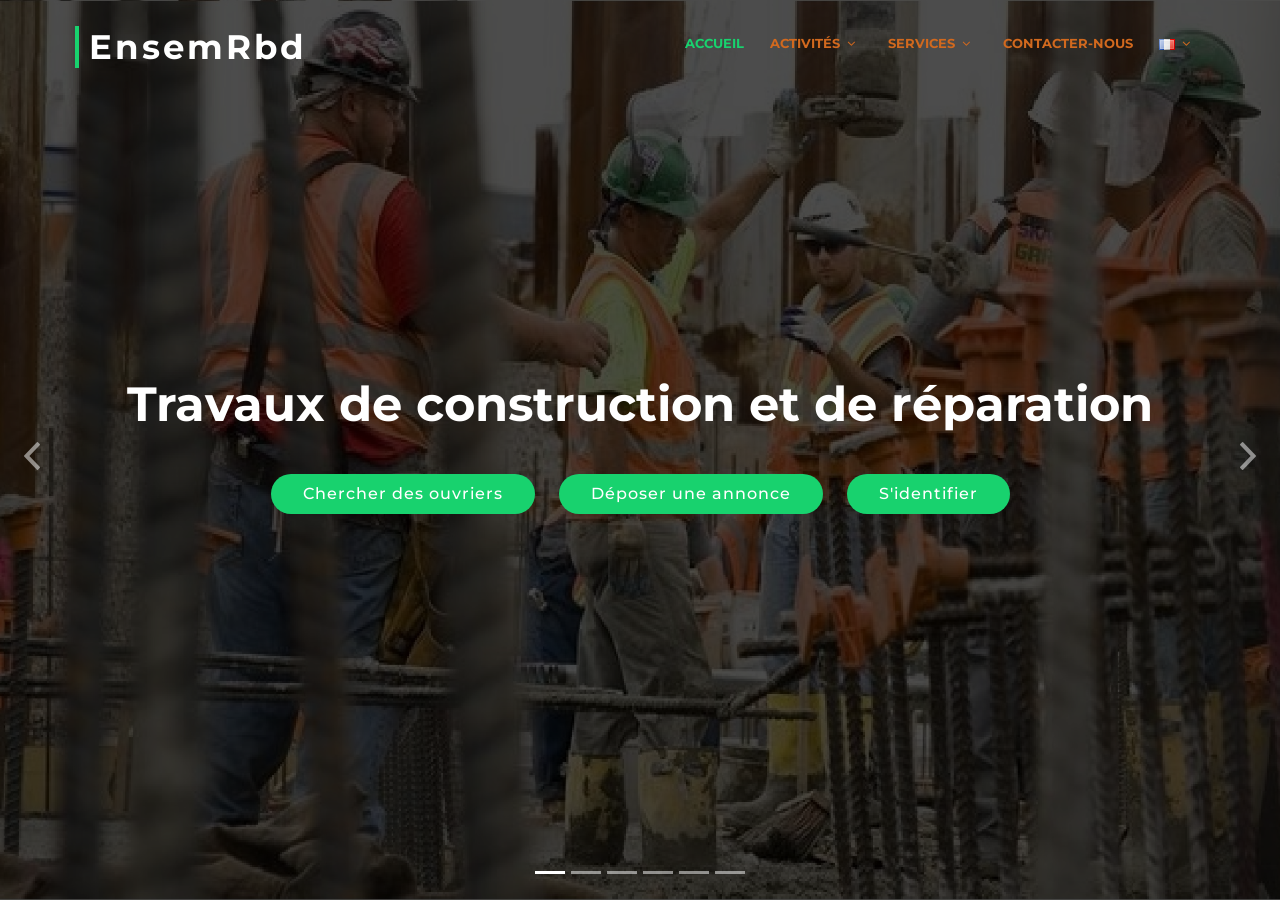
<file: WebContent/index.html>
<!DOCTYPE html>
<html lang="en">
<head>
  <meta charset="utf-8">
  <title>EnsemRbd</title>
  <meta content="width=device-width, initial-scale=1.0" name="viewport">
  <meta content="" name="keywords">
  <meta content="" name="description">

  <!-- Favicons -->
  <link href="img/favicon1.png" rel="icon">
  <link href="img/favicon2.png" rel="apple-touch-icon">

  <!-- Google Fonts -->
  <link href="https://fonts.googleapis.com/css?family=Open+Sans:300,300i,400,400i,700,700i|Montserrat:300,400,500,700" rel="stylesheet">

  <!-- Bootstrap CSS File -->
  <link href="lib/bootstrap/css/bootstrap.min.css" rel="stylesheet">

  <!-- Libraries CSS Files -->
  <link href="lib/font-awesome/css/font-awesome.min.css" rel="stylesheet">
  <link href="lib/animate/animate.min.css" rel="stylesheet">
  <link href="lib/ionicons/css/ionicons.min.css" rel="stylesheet">
  <link href="lib/owlcarousel/assets/owl.carousel.min.css" rel="stylesheet">
  <link href="lib/lightbox/css/lightbox.min.css" rel="stylesheet">

  <!-- Main Stylesheet File -->
  <link href="css/style.css" rel="stylesheet">

  <!-- =======================================================
    Theme Name: BizPage
    Theme URL: https://bootstrapmade.com/bizpage-bootstrap-business-template/
    Author: BootstrapMade.com
    License: https://bootstrapmade.com/license/
  ======================================================= -->
</head>

<body>

  <!--==========================
    Header
  ============================-->
  <header id="header">
   
    <div class="container-fluid">

      <div id="logo" class="pull-left">
        <h1><a href="#intro" class="scrollto">EnsemRbd</a></h1>
        <!-- Uncomment below if you prefer to use an image logo -->
        <!-- <a href="#intro"><img src="img/logo.png" alt="" title="" /></a>-->
      </div>

      <nav id="nav-menu-container">
        <ul class="nav-menu">
          <li class="menu-active"><a href="#">Accueil</a></li>
          <li class="menu-has-children"><a class="navbar-brand" href="index.html">Activités</a>
          <ul>
            <li><a class="navbar-brand" href="smart.html">Solutions d'intelligence artificielle</a></li>
            <li><a class="navbar-brand" href="smart.html">Domitique</a></li>
            <li><a class="navbar-brand" href="smart.html">Smart city</a></li>
            <li><a class="navbar-brand" href="smart.html">Smart marketing</a></li>
            <li><a class="navbar-brand" href="smart.html">smart personnalisé</a></li>
          </ul>
          <li class="menu-has-children"><a class="navbar-brand" href="index.html">Services</a>
          <ul>
            <li><a class="navbar-brand" href="formation.html">Transformation Digital</a></li>
            <li><a class="navbar-brand" href="formation.html">Consulting</a></li>
            <li><a class="navbar-brand" href="formation.html">Formation</a></li>
            <li><a class="navbar-brand" href="formation.html">Assistance</a></li>
          </ul>
          <li><a href="contact.html" class="twitter">contacter-nous</a></li>
          <li class="menu-has-children"><a class="navbar-brand" href="index.html"><img src="img/frfr.png" alt="logo"></a>
            <ul>
              <li><a class="navbar-brand" href="traduction/arabe.html"><img src="img/arar.png" alt="logo">Arabe</a></li>
              <li><a class="navbar-brand" href="traduction/english.html"><img src="img/engg.png" alt="logo">English</a></li>
              
            </ul>
          </li>
        </ul>
      </nav><!-- #nav-menu-container -->
    </div>
  </header><!-- #header -->

  <!--==========================
    Intro Section
  ============================-->
  <section id="intro">
    <div class="intro-container">
      <div id="introCarousel" class="carousel  slide carousel-fade" data-ride="carousel">

        <ol class="carousel-indicators"></ol>

        <div class="carousel-inner" role="listbox">

          <div class="carousel-item active">
            <div class="carousel-background"><img src="img/intro-carousel/2.jpg" alt=""></div>
            <div class="carousel-container">
              <div class="carousel-content">
                <h2>Travaux de construction et de réparation</h2>
                <a href="soon/soon.html" class="btn-get-started scrollto">Chercher des ouvriers</a>
                <a href="soon/soon.html" class="btn-get-started scrollto">Déposer une annonce</a>
                <a href="soon/soon.html" class="btn-get-started scrollto">S'identifier</a>
              </div>
            </div>
          </div>

          <div class="carousel-item">
            <div class="carousel-background"><img src="img/intro-carousel/1.jpg" alt=""></div>
            <div class="carousel-container">
              <div class="carousel-content">
               <h2>Demandes de fêtes et privées</h2>
               <a href="soon/soon.html" class="btn-get-started scrollto">Chercher des ouvriers</a>
                <a href="soon/soon.html" class="btn-get-started scrollto">Déposer une annonce</a>
                <a href="soon/soon.html" class="btn-get-started scrollto">S'identifier</a>
              </div>
            </div>
          </div>

          <div class="carousel-item">
            <div class="carousel-background"><img src="img/intro-carousel/33.jpg" alt=""></div>
            <div class="carousel-container">
              <div class="carousel-content">
                <h2>Tissage et couture</h2>
                <a href="soon/soon.html" class="btn-get-started scrollto">Chercher des ouvriers</a>
               <a href="soon/soon.html" class="btn-get-started scrollto">Déposer une annonce</a>
                <a href="soon/soon.html" class="btn-get-started scrollto">S'identifier</a>
              </div>
            </div>
          </div>

          <div class="carousel-item">
            <div class="carousel-background"><img src="img/intro-carousel/3.jpg" alt=""></div>
            <div class="carousel-container">
              <div class="carousel-content">
                <h2>Teinture et raccommodage</h2>
                <a href="soon/soon.html" class="btn-get-started scrollto">Chercher des ouvriers</a>
                <a href="soon/soon.html" class="btn-get-started scrollto">Déposer une annonce</a>
                <a href="soon/soon.html" class="btn-get-started scrollto">S'identifier</a>
              </div>
            </div>
          </div>

          <div class="carousel-item">
            <div class="carousel-background"><img src="img/intro-carousel/4.jpg" alt=""></div>
            <div class="carousel-container">
              <div class="carousel-content">
                <h2>Menuiserie et menuiserie aluminium </h2>
               <a href="soon/soon.html" class="btn-get-started scrollto">Chercher des ouvriers</a>
               <a href="soon/soon.html" class="btn-get-started scrollto">Déposer une annonce</a>
                <a href="soon/soon.html" class="btn-get-started scrollto">S'identifier</a>
              </div>
            </div>
          </div>

          <div class="carousel-item">
            <div class="carousel-background"><img src="img/intro-carousel/5.jpg" alt=""></div>
            <div class="carousel-container">
              <div class="carousel-content">
                <h2>Travaux de ménages et tâches de nettoyage </h2>
                <a href="soon/soon.html" class="btn-get-started scrollto">Chercher des ouvriers</a>
                 <a href="soon/soon.html" class="btn-get-started scrollto">Déposer une annonce</a>
                <a href="soon/soon.html" class="btn-get-started scrollto">S'identifier</a>
            </div>
          </div>

        </div>

        <a class="carousel-control-prev" href="#introCarousel" role="button" data-slide="prev">
          <span class="carousel-control-prev-icon ion-chevron-left" aria-hidden="true"></span>
          <span class="sr-only">Previous</span>
        </a>

        <a class="carousel-control-next" href="#introCarousel" role="button" data-slide="next">
          <span class="carousel-control-next-icon ion-chevron-right" aria-hidden="true"></span>
          <span class="sr-only">Next</span>
        </a>

      </div>
    </div>
  </section><!-- #intro -->

  <main id="main">

    <!--==========================
      Featured Services Section
    ============================-->
    
    <!--==========================
      About Us Section
    ============================-->
    

    <!--==========================
      Services Section
    ============================-->
   

    <!--==========================
      Clients Section
    ============================-->
    
    
    

    <!--==========================
      Clients Section
    ============================-->
    

    <!--==========================
      Contact Section
    ============================-->
   

  </main>
   
  
  
  <!-- Uncomment below i you want to use a preloader -->
  <!-- <div id="preloader"></div> -->

  <!-- JavaScript Libraries -->
  <script src="https://account.snatchbot.me/script.js"></script><script>window.sntchChat.Init(132488)</script> 
  <script src="lib/jquery/jquery.min.js"></script>
  <script src="lib/jquery/jquery-migrate.min.js"></script>
  <script src="lib/bootstrap/js/bootstrap.bundle.min.js"></script>
  <script src="lib/easing/easing.min.js"></script>
  <script src="lib/superfish/hoverIntent.js"></script>
  <script src="lib/superfish/superfish.min.js"></script>
  <script src="lib/wow/wow.min.js"></script>
  <script src="lib/waypoints/waypoints.min.js"></script>
  <script src="lib/counterup/counterup.min.js"></script>
  <script src="lib/owlcarousel/owl.carousel.min.js"></script>
  <script src="lib/isotope/isotope.pkgd.min.js"></script>
  <script src="lib/lightbox/js/lightbox.min.js"></script>
  <script src="lib/touchSwipe/jquery.touchSwipe.min.js"></script>
  <!-- Contact Form JavaScript File -->
  <script src="contactform/contactform.js"></script>

  <!-- Template Main Javascript File -->
  <script src="js/main.js"></script>

</body>
</html>
</file>
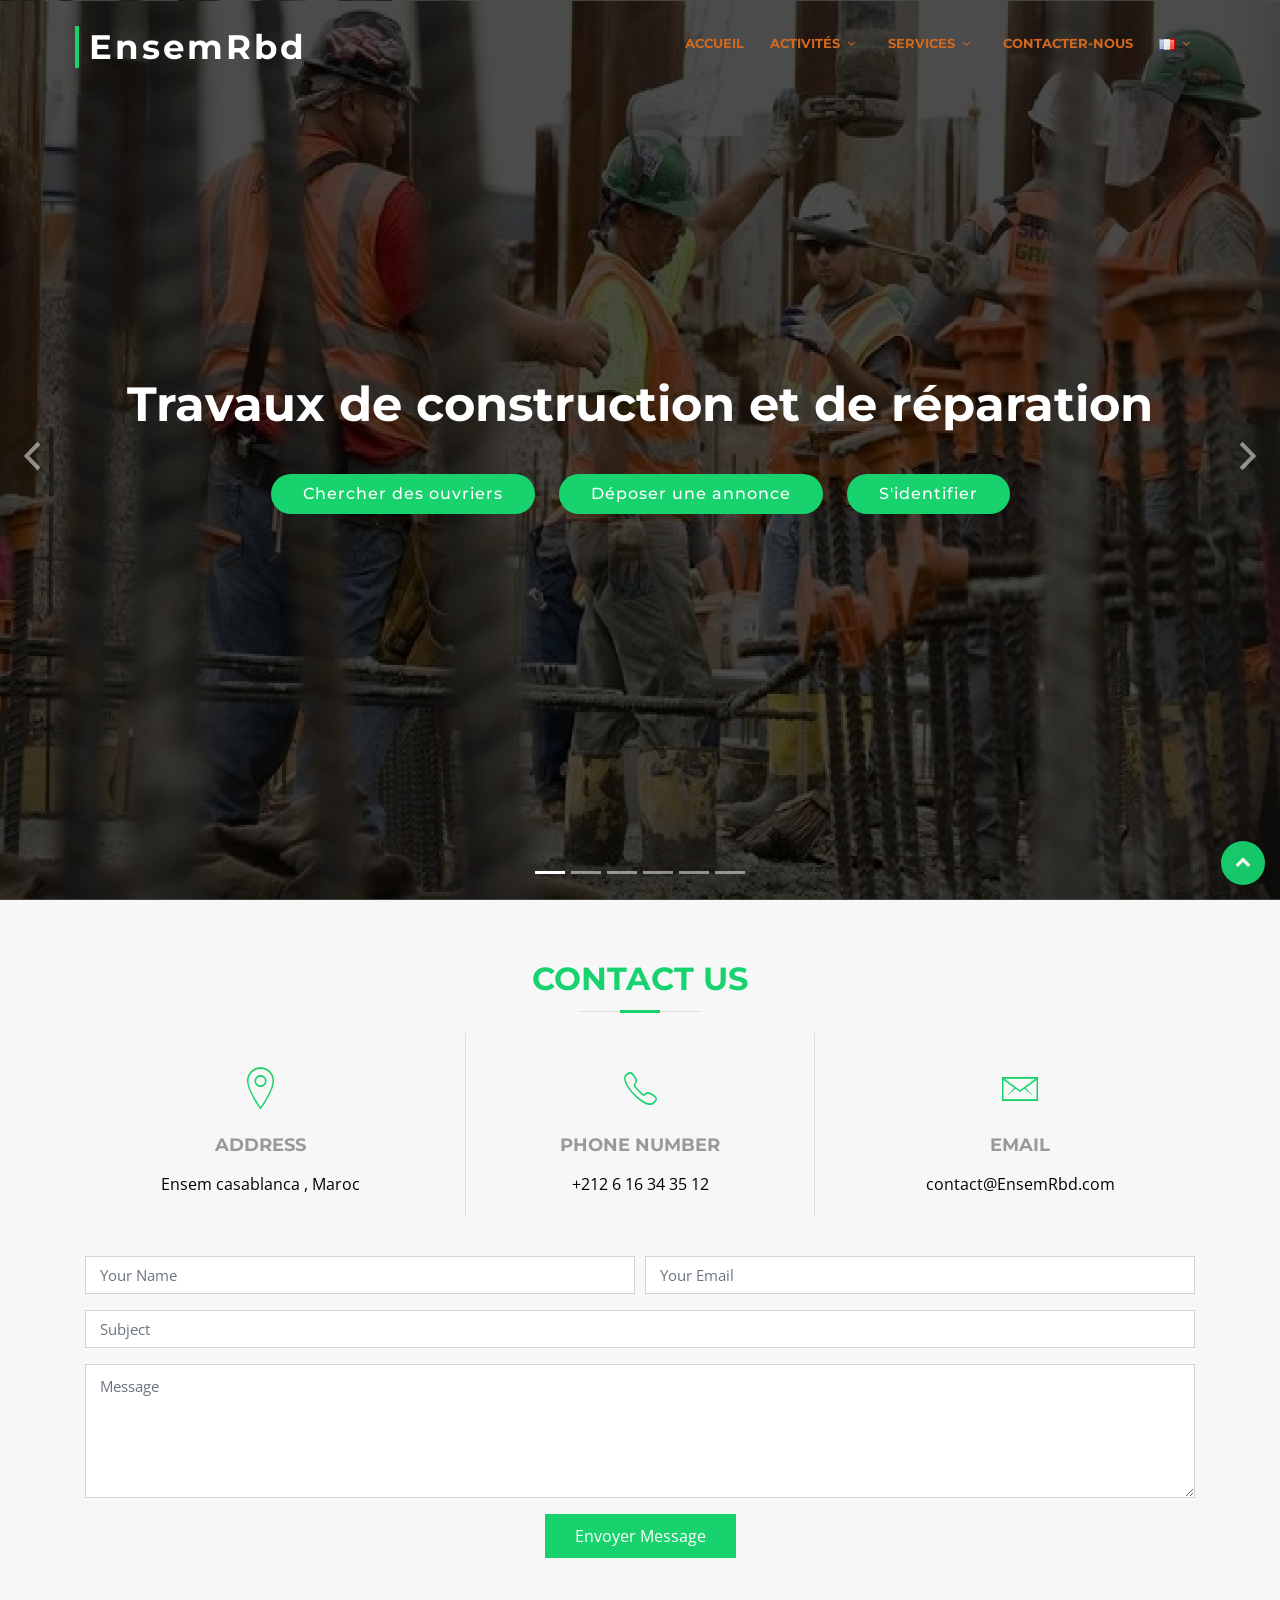
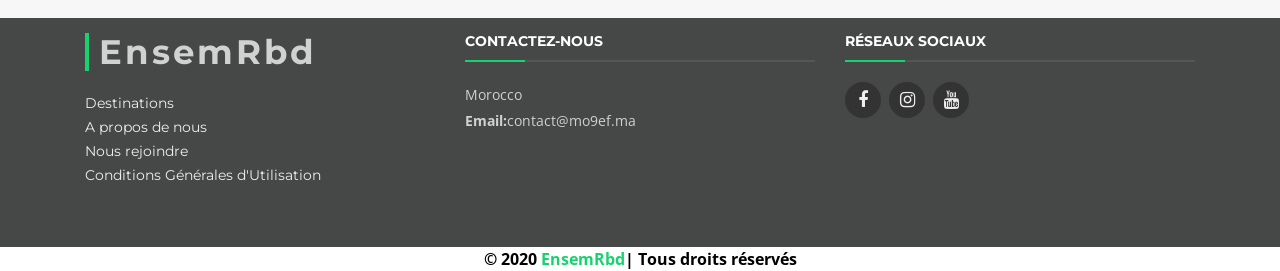
<file: WebContent/contact.html>
<!DOCTYPE html>
<html lang="en">
<head>
  <meta charset="utf-8">
  <title>EnsemRbd</title>
  <meta content="width=device-width, initial-scale=1.0" name="viewport">
  <meta content="" name="keywords">
  <meta content="" name="description">

  <!-- Favicons -->
  <link href="img/favicon1.png" rel="icon">
  <link href="img/favicon2.png" rel="apple-touch-icon">

  <!-- Google Fonts -->
  <link href="https://fonts.googleapis.com/css?family=Open+Sans:300,300i,400,400i,700,700i|Montserrat:300,400,500,700" rel="stylesheet">

  <!-- Bootstrap CSS File -->
  <link href="lib/bootstrap/css/bootstrap.min.css" rel="stylesheet">

  <!-- Libraries CSS Files -->
  <link href="lib/font-awesome/css/font-awesome.min.css" rel="stylesheet">
  <link href="lib/animate/animate.min.css" rel="stylesheet">
  <link href="lib/ionicons/css/ionicons.min.css" rel="stylesheet">
  <link href="lib/owlcarousel/assets/owl.carousel.min.css" rel="stylesheet">
  <link href="lib/lightbox/css/lightbox.min.css" rel="stylesheet">

  <!-- Main Stylesheet File -->
  <link href="css/style.css" rel="stylesheet">

  <!-- =======================================================
    Theme Name: BizPage
    Theme URL: https://bootstrapmade.com/bizpage-bootstrap-business-template/
    Author: BootstrapMade.com
    License: https://bootstrapmade.com/license/
  ======================================================= -->
</head>

<body>

  <!--==========================
    Header
  ============================-->
  <header id="header">
   
    <div class="container-fluid">

      <div id="logo" class="pull-left">
        <h1><a href="#intro" class="scrollto">EnsemRbd</a></h1>
        <!-- Uncomment below if you prefer to use an image logo -->
        <!-- <a href="#intro"><img src="img/logo.png" alt="" title="" /></a>-->
      </div>

      <nav id="nav-menu-container">
        <ul class="nav-menu">
          <li class="menu-active"><a href="#">Accueil</a></li>
          <li class="menu-has-children"><a class="navbar-brand" href="index.html">Activités</a>
          <ul>
            <li><a class="navbar-brand" href="smart.html">Solutions d'intelligence artificielle</a></li>
            <li><a class="navbar-brand" href="smart.html">Domitique</a></li>
            <li><a class="navbar-brand" href="smart.html">Smart city</a></li>
            <li><a class="navbar-brand" href="smart.html">Smart marketing</a></li>
            <li><a class="navbar-brand" href="smart.html">smart personnalisé</a></li>
          </ul>
          <li class="menu-has-children"><a class="navbar-brand" href="index.html">Services</a>
          <ul>
            <li><a class="navbar-brand" href="formation.html">Transformation Digital</a></li>
            <li><a class="navbar-brand" href="formation.html">Consulting</a></li>
            <li><a class="navbar-brand" href="formation.html">Formation</a></li>
            <li><a class="navbar-brand" href="formation.html">Assistance</a></li>
          </ul>
          <li><a href="contact.html" class="twitter">contacter-nous</a></li>
          <li class="menu-has-children"><a class="navbar-brand" href="index.html"><img src="img/frfr.png" alt="logo"></a>
            <ul>
              <li><a class="navbar-brand" href="traduction/arabe.html"><img src="img/arar.png" alt="logo">Arabe</a></li>
              <li><a class="navbar-brand" href="traduction/english.html"><img src="img/engg.png" alt="logo">English</a></li>
              
            </ul>
          </li>
        </ul>
      </nav><!-- #nav-menu-container -->
    </div>
  </header><!-- #header -->

  <!--==========================
    Intro Section
  ============================-->
  <section id="intro">
    <div class="intro-container">
      <div id="introCarousel" class="carousel  slide carousel-fade" data-ride="carousel">

        <ol class="carousel-indicators"></ol>

        <div class="carousel-inner" role="listbox">

          <div class="carousel-item active">
            <div class="carousel-background"><img src="img/intro-carousel/2.jpg" alt=""></div>
            <div class="carousel-container">
              <div class="carousel-content">
                <h2>Travaux de construction et de réparation</h2>
                <a href="soon/soon.html" class="btn-get-started scrollto">Chercher des ouvriers</a>
                <a href="soon/soon.html" class="btn-get-started scrollto">Déposer une annonce</a>
                <a href="soon/soon.html" class="btn-get-started scrollto">S'identifier</a>
              </div>
            </div>
          </div>

          <div class="carousel-item">
            <div class="carousel-background"><img src="img/intro-carousel/1.jpg" alt=""></div>
            <div class="carousel-container">
              <div class="carousel-content">
               <h2>Demandes de fêtes et privées</h2>
               <a href="soon/soon.html" class="btn-get-started scrollto">Chercher des ouvriers</a>
                <a href="soon/soon.html" class="btn-get-started scrollto">Déposer une annonce</a>
                <a href="soon/soon.html" class="btn-get-started scrollto">S'identifier</a>
              </div>
            </div>
          </div>

          <div class="carousel-item">
            <div class="carousel-background"><img src="img/intro-carousel/33.jpg" alt=""></div>
            <div class="carousel-container">
              <div class="carousel-content">
                <h2>Tissage et couture</h2>
                <a href="soon/soon.html" class="btn-get-started scrollto">Chercher des ouvriers</a>
               <a href="soon/soon.html" class="btn-get-started scrollto">Déposer une annonce</a>
                <a href="soon/soon.html" class="btn-get-started scrollto">S'identifier</a>
              </div>
            </div>
          </div>

          <div class="carousel-item">
            <div class="carousel-background"><img src="img/intro-carousel/3.jpg" alt=""></div>
            <div class="carousel-container">
              <div class="carousel-content">
                <h2>Teinture et raccommodage</h2>
                <a href="soon/soon.html" class="btn-get-started scrollto">Chercher des ouvriers</a>
                <a href="soon/soon.html" class="btn-get-started scrollto">Déposer une annonce</a>
                <a href="soon/soon.html" class="btn-get-started scrollto">S'identifier</a>
              </div>
            </div>
          </div>

          <div class="carousel-item">
            <div class="carousel-background"><img src="img/intro-carousel/4.jpg" alt=""></div>
            <div class="carousel-container">
              <div class="carousel-content">
                <h2>Menuiserie et menuiserie aluminium </h2>
               <a href="soon/soon.html" class="btn-get-started scrollto">Chercher des ouvriers</a>
               <a href="soon/soon.html" class="btn-get-started scrollto">Déposer une annonce</a>
                <a href="soon/soon.html" class="btn-get-started scrollto">S'identifier</a>
              </div>
            </div>
          </div>

          <div class="carousel-item">
            <div class="carousel-background"><img src="img/intro-carousel/5.jpg" alt=""></div>
            <div class="carousel-container">
              <div class="carousel-content">
                <h2>Travaux de ménages et tâches de nettoyage </h2>
                <a href="soon/soon.html" class="btn-get-started scrollto">Chercher des ouvriers</a>
                 <a href="soon/soon.html" class="btn-get-started scrollto">Déposer une annonce</a>
                <a href="soon/soon.html" class="btn-get-started scrollto">S'identifier</a>
            </div>
          </div>

        </div>

        <a class="carousel-control-prev" href="#introCarousel" role="button" data-slide="prev">
          <span class="carousel-control-prev-icon ion-chevron-left" aria-hidden="true"></span>
          <span class="sr-only">Previous</span>
        </a>

        <a class="carousel-control-next" href="#introCarousel" role="button" data-slide="next">
          <span class="carousel-control-next-icon ion-chevron-right" aria-hidden="true"></span>
          <span class="sr-only">Next</span>
        </a>

      </div>
    </div>
  </section><!-- #intro -->

  <main id="main">

    <!--==========================
      Featured Services Section
    ============================-->
    
    <!--==========================
      About Us Section
    ============================-->
      <!--==========================
      Contact Section
    ============================-->
    <section id="contact" class="section-bg wow fadeInUp">
      <div class="container">

        <div class="section-header">
          <h3>Contact Us</h3>
        
        </div>

        <div class="row contact-info">

          <div class="col-md-4">
            <div class="contact-address">
              <i class="ion-ios-location-outline"></i>
              <h3>Address</h3>
              <address>Ensem casablanca , Maroc</address>
            </div>
          </div>

          <div class="col-md-4">
            <div class="contact-phone">
              <i class="ion-ios-telephone-outline"></i>
              <h3>Phone Number</h3>
              <p><a href="tel:+155895548855">+212 6 16 34 35 12</a></p>
            </div>
          </div>

          <div class="col-md-4">
            <div class="contact-email">
              <i class="ion-ios-email-outline"></i>
              <h3>Email</h3>
              <p><a href="mailto:info@example.com">contact@EnsemRbd.com</a></p>
            </div>
          </div>

        </div>

        <div class="form">
          <div id="sendmessage">Your message has been sent. Thank you!</div>
          <div id="errormessage"></div>
          <form action="" method="post" role="form" class="contactForm">
            <div class="form-row">
              <div class="form-group col-md-6">
                <input type="text" name="name" class="form-control" id="name" placeholder="Your Name" data-rule="minlen:4" data-msg="Please enter at least 4 chars" />
                <div class="validation"></div>
              </div>
              <div class="form-group col-md-6">
                <input type="email" class="form-control" name="email" id="email" placeholder="Your Email" data-rule="email" data-msg="Please enter a valid email" />
                <div class="validation"></div>
              </div>
            </div>
            <div class="form-group">
              <input type="text" class="form-control" name="subject" id="subject" placeholder="Subject" data-rule="minlen:4" data-msg="Please enter at least 8 chars of subject" />
              <div class="validation"></div>
            </div>
            <div class="form-group">
              <textarea class="form-control" name="message" rows="5" data-rule="required" data-msg="Please write something for us" placeholder="Message"></textarea>
              <div class="validation"></div>
            </div>
            <div class="text-center"><button type="submit">Envoyer Message</button></div>
          </form>
        </div>

      </div>
    </section><!-- #contact -->
    

    <!--==========================
      Clients Section
    ============================-->
    

    <!--==========================
      Contact Section
    ============================-->
   

  </main>
   
  <!--==========================
    Footer
  ============================-->
  <footer id="footer">
    <div class="footer-top">
      <div class="container">
        <div class="row">

          <div class="col-sm-4 footer-info">
            <h3>EnsemRbd</h3>
            <p>Destinations</br>
              A propos de nous</br>
              Nous rejoindre</br>
              Conditions Générales d'Utilisation</p>
          </div>

          <div class="col-sm-4 footer-contact">
            <h4>Contactez-nous</h4>
            <p>Morocco <br>
              
              <strong>Email:</strong>contact@mo9ef.ma<br>
            </p>
          </div>

          <div class="col-sm-4 footer-newsletter">
            <div class="social-links">
              <h4>Réseaux Sociaux</h4>
              <a href="soon/soon.html" class="facebook"><i class="fa fa-facebook"></i></a>
              <a href="soon/soon.html" class="instagram"><i class="fa fa-instagram"></i></a>
              <a href="soon/soon.html" class="linkedin"><i class="fa fa-youtube"></i></a>
            </div>
        </div>
       
      </div>
    </div>

  </footer><!-- #footer -->
  <div class="a">
    <b> &copy; 2020 <a href="http://www.mo9ef.ma">EnsemRbd</a>| Tous droits réservés</b>
  </div>
  <a href="soon/soon.html" class="back-to-top"><i class="fa fa-chevron-up"></i></a>
  <!-- Uncomment below i you want to use a preloader -->
  <!-- <div id="preloader"></div> -->

  <!-- JavaScript Libraries -->
  <script src="https://account.snatchbot.me/script.js"></script><script>window.sntchChat.Init(132488)</script> 
  <script src="lib/jquery/jquery.min.js"></script>
  <script src="lib/jquery/jquery-migrate.min.js"></script>
  <script src="lib/bootstrap/js/bootstrap.bundle.min.js"></script>
  <script src="lib/easing/easing.min.js"></script>
  <script src="lib/superfish/hoverIntent.js"></script>
  <script src="lib/superfish/superfish.min.js"></script>
  <script src="lib/wow/wow.min.js"></script>
  <script src="lib/waypoints/waypoints.min.js"></script>
  <script src="lib/counterup/counterup.min.js"></script>
  <script src="lib/owlcarousel/owl.carousel.min.js"></script>
  <script src="lib/isotope/isotope.pkgd.min.js"></script>
  <script src="lib/lightbox/js/lightbox.min.js"></script>
  <script src="lib/touchSwipe/jquery.touchSwipe.min.js"></script>
  <!-- Contact Form JavaScript File -->
  <script src="contactform/contactform.js"></script>

  <!-- Template Main Javascript File -->
  <script src="js/main.js"></script>

</body>
</html>
</file>
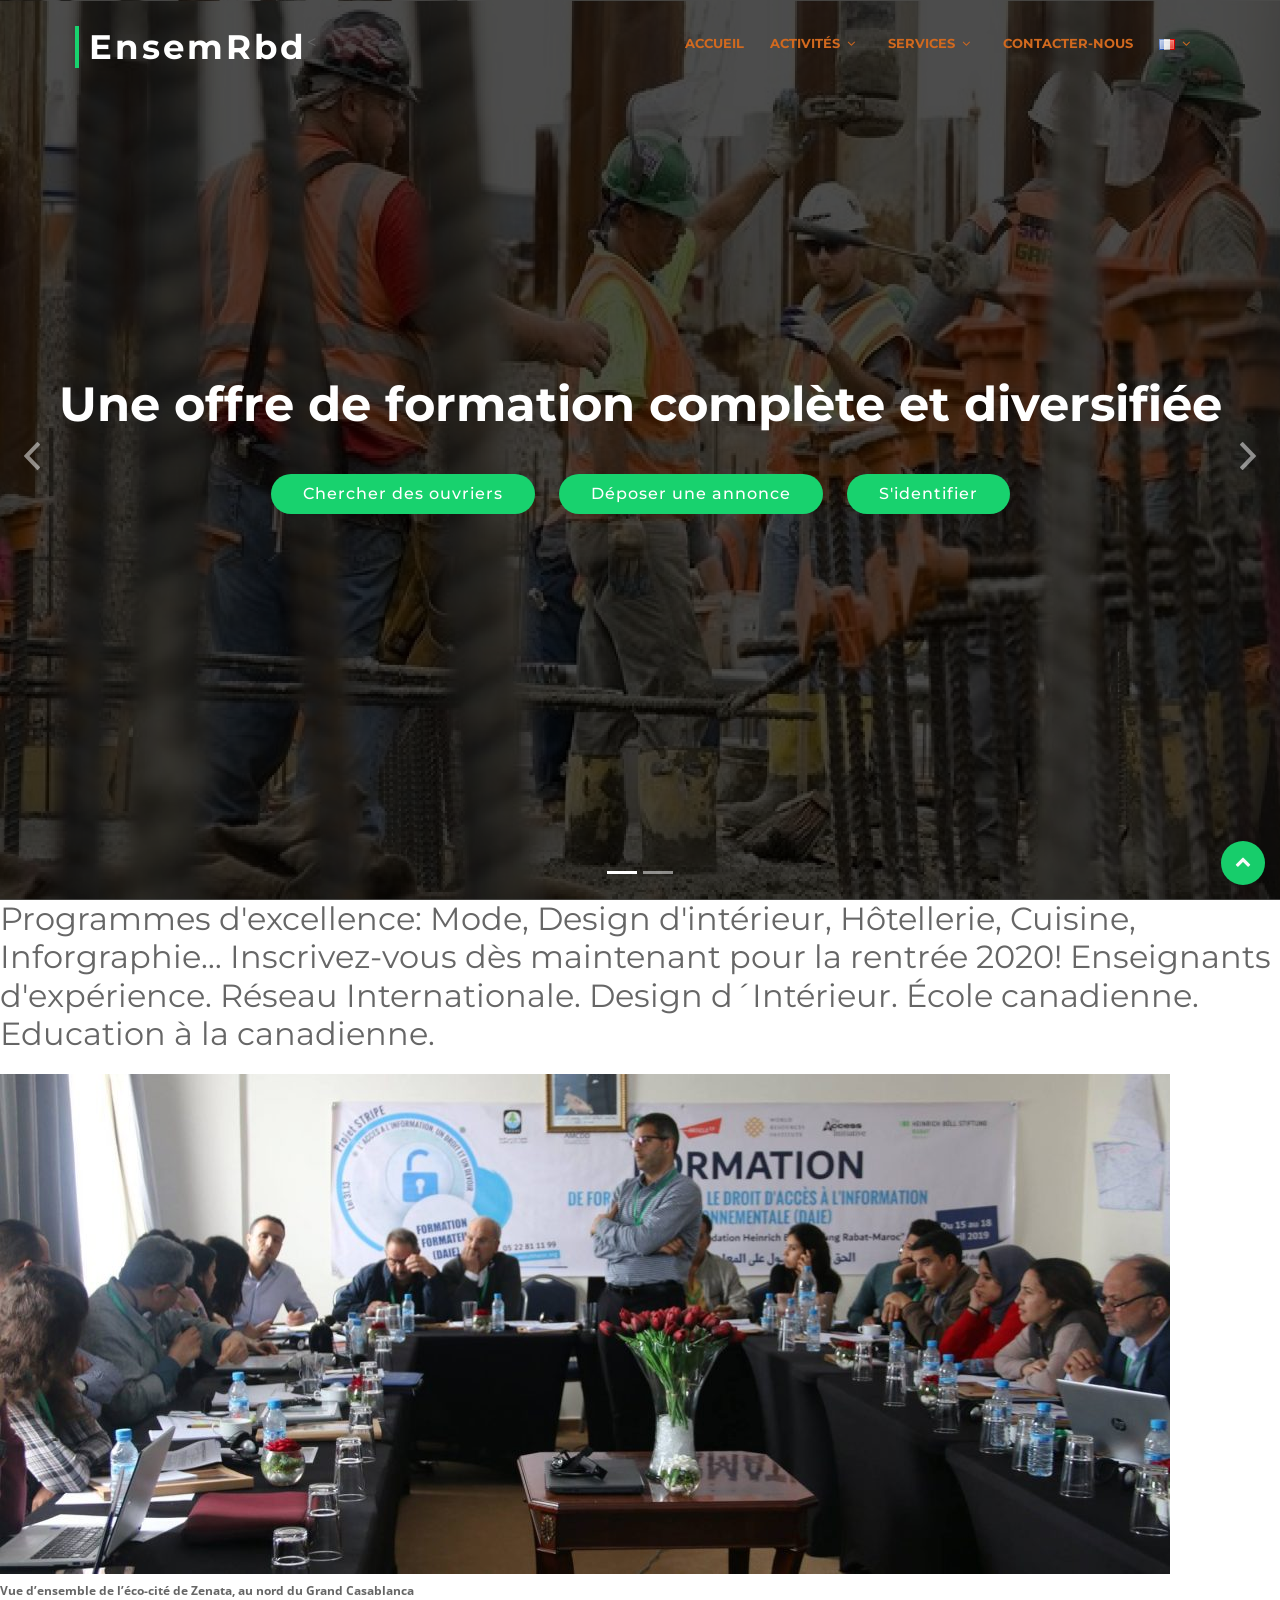
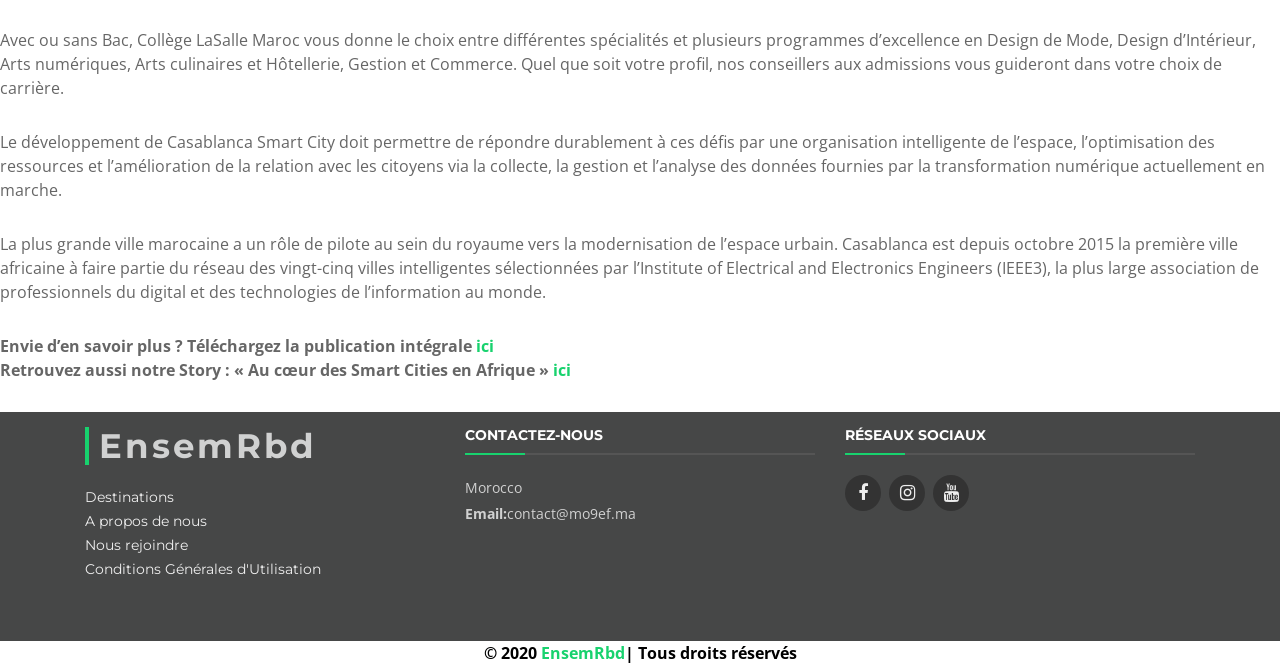
<file: WebContent/formation.html>
<!DOCTYPE html>
<html lang="en">
<head>
  <meta charset="utf-8">
  <title>EnsemRbd</title>
  <meta content="width=device-width, initial-scale=1.0" name="viewport">
  <meta content="" name="keywords">
  <meta content="" name="description">

  <!-- Favicons -->
  <link href="img/favicon1.png" rel="icon">
  <link href="img/favicon2.png" rel="apple-touch-icon">

  <!-- Google Fonts -->
  <link href="https://fonts.googleapis.com/css?family=Open+Sans:300,300i,400,400i,700,700i|Montserrat:300,400,500,700" rel="stylesheet">

  <!-- Bootstrap CSS File -->
  <link href="lib/bootstrap/css/bootstrap.min.css" rel="stylesheet">

  <!-- Libraries CSS Files -->
  <link href="lib/font-awesome/css/font-awesome.min.css" rel="stylesheet">
  <link href="lib/animate/animate.min.css" rel="stylesheet">
  <link href="lib/ionicons/css/ionicons.min.css" rel="stylesheet">
  <link href="lib/owlcarousel/assets/owl.carousel.min.css" rel="stylesheet">
  <link href="lib/lightbox/css/lightbox.min.css" rel="stylesheet">

  <!-- Main Stylesheet File -->
  <link href="css/style.css" rel="stylesheet">

  <!-- =======================================================
    Theme Name: BizPage
    Theme URL: https://bootstrapmade.com/bizpage-bootstrap-business-template/
    Author: BootstrapMade.com
    License: https://bootstrapmade.com/license/
  ======================================================= -->
</head>

<body>

  <!--==========================
    Header
  ============================-->
  <header id="header">
   
    <div class="container-fluid">

      <div id="logo" class="pull-left">
        <h1><a href="#intro" class="scrollto">EnsemRbd</a></h1>
        <!-- Uncomment below if you prefer to use an image logo -->
        <!-- <a href="#intro"><img src="img/logo.png" alt="" title="" /></a>-->
      </div>

      <<nav id="nav-menu-container">
        <ul class="nav-menu">
          <li class="menu-active"><a href="#">Accueil</a></li>
          <li class="menu-has-children"><a class="navbar-brand" href="index.html">Activités</a>
          <ul>
            <li><a class="navbar-brand" href="smart.html">Solutions d'intelligence artificielle</a></li>
            <li><a class="navbar-brand" href="smart.html">Domitique</a></li>
            <li><a class="navbar-brand" href="smart.html">Smart city</a></li>
            <li><a class="navbar-brand" href="smart.html">Smart marketing</a></li>
            <li><a class="navbar-brand" href="smart.html">smart personnalisé</a></li>
          </ul>
          <li class="menu-has-children"><a class="navbar-brand" href="index.html">Services</a>
          <ul>
            <li><a class="navbar-brand" href="formation.html">Transformation Digital</a></li>
            <li><a class="navbar-brand" href="formation.html">Consulting</a></li>
            <li><a class="navbar-brand" href="formation.html">Formation</a></li>
            <li><a class="navbar-brand" href="formation.html">Assistance</a></li>
          </ul>
          <li><a href="contact.html" class="twitter">contacter-nous</a></li>
          <li class="menu-has-children"><a class="navbar-brand" href="index.html"><img src="img/frfr.png" alt="logo"></a>
            <ul>
              <li><a class="navbar-brand" href="traduction/arabe.html"><img src="img/arar.png" alt="logo">Arabe</a></li>
              <li><a class="navbar-brand" href="traduction/english.html"><img src="img/engg.png" alt="logo">English</a></li>
              
            </ul>
          </li>
        </ul>
      </nav><!-- #nav-menu-container -->
    </div>
  </header><!-- #header -->

  <!--==========================
    Intro Section
  ============================-->
  <section id="intro">
    <div class="intro-container">
      <div id="introCarousel" class="carousel  slide carousel-fade" data-ride="carousel">

        <ol class="carousel-indicators"></ol>

        <div class="carousel-inner" role="listbox">

          <div class="carousel-item active">
            <div class="carousel-background"><img src="img/intro-carousel/2.jpg" alt=""></div>
            <div class="carousel-container">
              <div class="carousel-content">
                <h2>Une offre de formation complète et diversifiée</h2>
                <a href="soon/soon.html" class="btn-get-started scrollto">Chercher des ouvriers</a>
                <a href="soon/soon.html" class="btn-get-started scrollto">Déposer une annonce</a>
                <a href="soon/soon.html" class="btn-get-started scrollto">S'identifier</a>
              </div>
            </div>
          </div>

        
          <div class="carousel-item">
            <div class="carousel-background"><img src="img/intro-carousel/4.jpg" alt=""></div>
            <div class="carousel-container">
              <div class="carousel-content">
                <h2>un réseau international </h2>
               <a href="soon/soon.html" class="btn-get-started scrollto">Chercher des ouvriers</a>
               <a href="soon/soon.html" class="btn-get-started scrollto">Déposer une annonce</a>
                <a href="soon/soon.html" class="btn-get-started scrollto">S'identifier</a>
              </div>
            </div>
          </div>

 

        <a class="carousel-control-prev" href="#introCarousel" role="button" data-slide="prev">
          <span class="carousel-control-prev-icon ion-chevron-left" aria-hidden="true"></span>
          <span class="sr-only">Previous</span>
        </a>

        <a class="carousel-control-next" href="#introCarousel" role="button" data-slide="next">
          <span class="carousel-control-next-icon ion-chevron-right" aria-hidden="true"></span>
          <span class="sr-only">Next</span>
        </a>

      </div>
    </div>
  </section><!-- #intro -->

  <main id="main">

    <h2>Programmes d'excellence: Mode, Design d'intérieur, Hôtellerie, Cuisine, Inforgraphie… Inscrivez-vous dès maintenant pour la rentrée 2020! Enseignants d'expérience. Réseau Internationale. Design d´Intérieur. École canadienne. Education à la canadienne.</h2>
    <p><img alt="Casablanca" src="img/aaaaa.jpg" ><br>
      <strong><sub>Vue d’ensemble de l’éco-cité de Zenata, au nord du Grand Casablanca</sub></strong></p>
      
      <p>Avec ou sans Bac, Collège LaSalle Maroc vous donne le choix entre différentes spécialités et plusieurs programmes d’excellence en Design de Mode, Design d’Intérieur, Arts numériques, Arts culinaires et Hôtellerie, Gestion et Commerce.

        Quel que soit votre profil, nos conseillers aux admissions vous guideront dans votre choix de carrière.
        
        </p>
      
      <p>Le développement de Casablanca Smart City doit permettre de répondre durablement à ces défis par une organisation intelligente de l’espace, l’optimisation des ressources et l’amélioration de la relation avec les citoyens via la collecte, la gestion et l’analyse des données fournies par la transformation numérique actuellement en marche.</p>
      
      <p>La plus grande ville marocaine a un rôle de pilote au sein du royaume vers la modernisation de l’espace urbain. Casablanca est depuis octobre 2015 la première ville africaine à faire partie du réseau des vingt-cinq villes intelligentes sélectionnées par l’Institute of Electrical and Electronics Engineers (IEEE3), la plus large association de professionnels du digital et des technologies de l’information au monde.</p>
      
      <p><strong>Envie d’en savoir plus ? Téléchargez la publication intégrale&nbsp;<a href="https://www.bearingpoint.com/fr-fr/notre-expertise/publications/heres-looking-at-you-smartie-lettre-convergence-n48/" rel="" target="">ici</a><br>
      Retrouvez aussi notre Story&nbsp;: «&nbsp;Au cœur des Smart Cities en Afrique&nbsp;» <a href="http://stories.bearingpoint.com/smart-cities-afrique/" rel="external" target="_blank">ici</a></strong></p>
      
      <!--==========================
      Contact Section
    ============================-->
    
  </main>
   
  <!--==========================
    Footer
  ============================-->
  <footer id="footer">
    <div class="footer-top">
      <div class="container">
        <div class="row">

          <div class="col-sm-4 footer-info">
            <h3>EnsemRbd</h3>
            <p>Destinations</br>
              A propos de nous</br>
              Nous rejoindre</br>
              Conditions Générales d'Utilisation</p>
          </div>

          <div class="col-sm-4 footer-contact">
            <h4>Contactez-nous</h4>
            <p>Morocco <br>
              
              <strong>Email:</strong>contact@mo9ef.ma<br>
            </p>
          </div>

          <div class="col-sm-4 footer-newsletter">
            <div class="social-links">
              <h4>Réseaux Sociaux</h4>
              <a href="soon/soon.html" class="facebook"><i class="fa fa-facebook"></i></a>
              <a href="soon/soon.html" class="instagram"><i class="fa fa-instagram"></i></a>
              <a href="soon/soon.html" class="linkedin"><i class="fa fa-youtube"></i></a>
            </div>
        </div>
       
      </div>
    </div>

  </footer><!-- #footer -->
  <div class="a">
    <b> &copy; 2020 <a href="http://www.mo9ef.ma">EnsemRbd</a>| Tous droits réservés</b>
  </div>
  <a href="soon/soon.html" class="back-to-top"><i class="fa fa-chevron-up"></i></a>
  <!-- Uncomment below i you want to use a preloader -->
  <!-- <div id="preloader"></div> -->

  <!-- JavaScript Libraries -->
  <script src="https://account.snatchbot.me/script.js"></script><script>window.sntchChat.Init(132488)</script> 
  <script src="lib/jquery/jquery.min.js"></script>
  <script src="lib/jquery/jquery-migrate.min.js"></script>
  <script src="lib/bootstrap/js/bootstrap.bundle.min.js"></script>
  <script src="lib/easing/easing.min.js"></script>
  <script src="lib/superfish/hoverIntent.js"></script>
  <script src="lib/superfish/superfish.min.js"></script>
  <script src="lib/wow/wow.min.js"></script>
  <script src="lib/waypoints/waypoints.min.js"></script>
  <script src="lib/counterup/counterup.min.js"></script>
  <script src="lib/owlcarousel/owl.carousel.min.js"></script>
  <script src="lib/isotope/isotope.pkgd.min.js"></script>
  <script src="lib/lightbox/js/lightbox.min.js"></script>
  <script src="lib/touchSwipe/jquery.touchSwipe.min.js"></script>
  <!-- Contact Form JavaScript File -->
  <script src="contactform/contactform.js"></script>

  <!-- Template Main Javascript File -->
  <script src="js/main.js"></script>

</body>
</html>
</file>
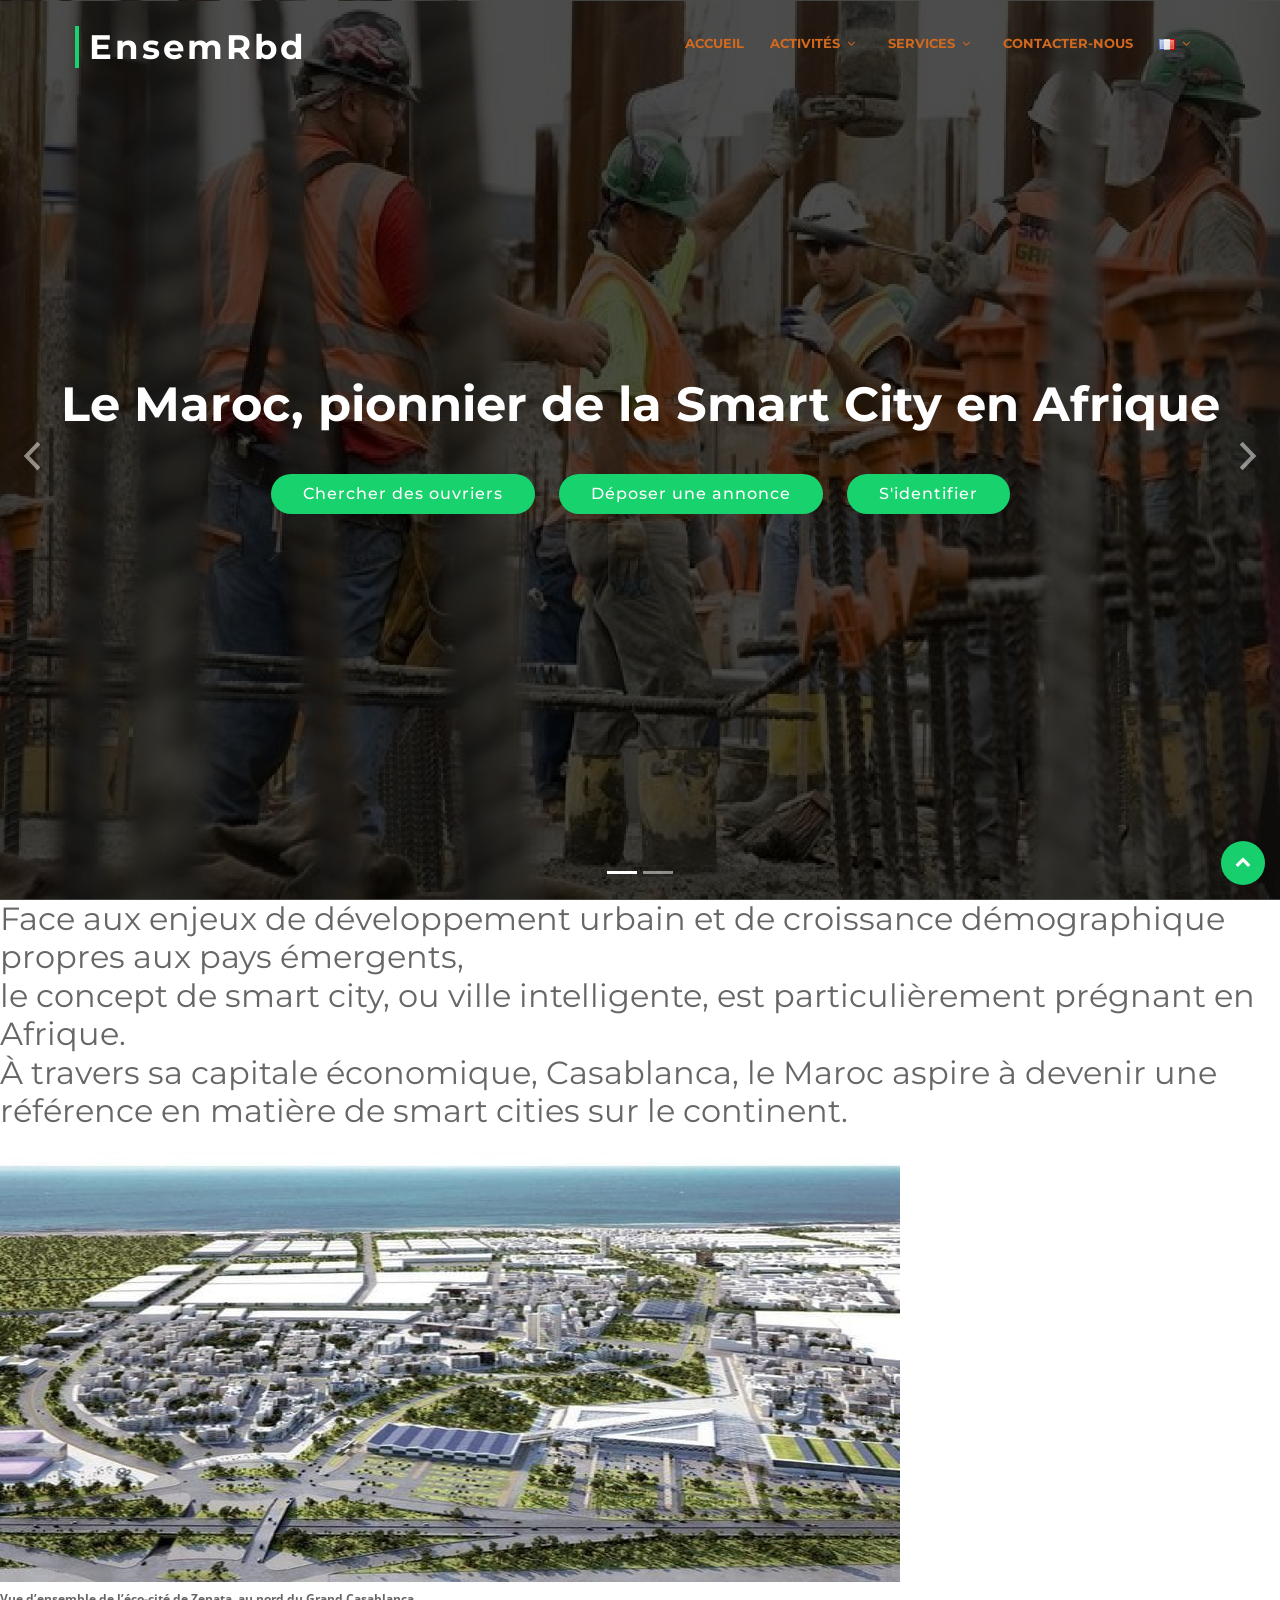
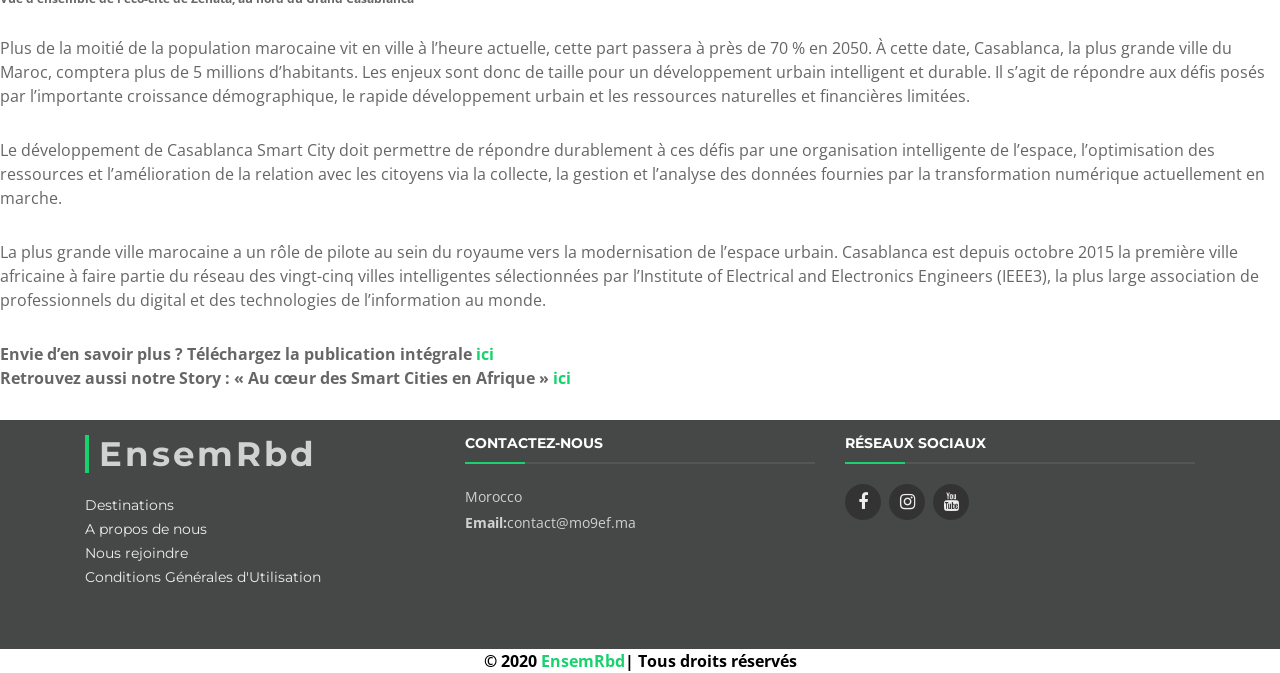
<file: WebContent/smart.html>
<!DOCTYPE html>
<html lang="en">
<head>
  <meta charset="utf-8">
  <title>EnsemRbd</title>
  <meta content="width=device-width, initial-scale=1.0" name="viewport">
  <meta content="" name="keywords">
  <meta content="" name="description">

  <!-- Favicons -->
  <link href="img/favicon1.png" rel="icon">
  <link href="img/favicon2.png" rel="apple-touch-icon">

  <!-- Google Fonts -->
  <link href="https://fonts.googleapis.com/css?family=Open+Sans:300,300i,400,400i,700,700i|Montserrat:300,400,500,700" rel="stylesheet">

  <!-- Bootstrap CSS File -->
  <link href="lib/bootstrap/css/bootstrap.min.css" rel="stylesheet">

  <!-- Libraries CSS Files -->
  <link href="lib/font-awesome/css/font-awesome.min.css" rel="stylesheet">
  <link href="lib/animate/animate.min.css" rel="stylesheet">
  <link href="lib/ionicons/css/ionicons.min.css" rel="stylesheet">
  <link href="lib/owlcarousel/assets/owl.carousel.min.css" rel="stylesheet">
  <link href="lib/lightbox/css/lightbox.min.css" rel="stylesheet">

  <!-- Main Stylesheet File -->
  <link href="css/style.css" rel="stylesheet">

  <!-- =======================================================
    Theme Name: BizPage
    Theme URL: https://bootstrapmade.com/bizpage-bootstrap-business-template/
    Author: BootstrapMade.com
    License: https://bootstrapmade.com/license/
  ======================================================= -->
</head>

<body>

  <!--==========================
    Header
  ============================-->
  <header id="header">
   
    <div class="container-fluid">

      <div id="logo" class="pull-left">
        <h1><a href="#intro" class="scrollto">EnsemRbd</a></h1>
        <!-- Uncomment below if you prefer to use an image logo -->
        <!-- <a href="#intro"><img src="img/logo.png" alt="" title="" /></a>-->
      </div>

      <nav id="nav-menu-container">
        <ul class="nav-menu">
          <li class="menu-active"><a href="#">Accueil</a></li>
          <li class="menu-has-children"><a class="navbar-brand" href="index.html">Activités</a>
          <ul>
            <li><a class="navbar-brand" href="smart.html">Solutions d'intelligence artificielle</a></li>
            <li><a class="navbar-brand" href="smart.html">Domitique</a></li>
            <li><a class="navbar-brand" href="smart.html">Smart city</a></li>
            <li><a class="navbar-brand" href="smart.html">Smart marketing</a></li>
            <li><a class="navbar-brand" href="smart.html">smart personnalisé</a></li>
          </ul>
          <li class="menu-has-children"><a class="navbar-brand" href="index.html">Services</a>
          <ul>
            <li><a class="navbar-brand" href="formation.html">Transformation Digital</a></li>
            <li><a class="navbar-brand" href="formation.html">Consulting</a></li>
            <li><a class="navbar-brand" href="formation.html">Formation</a></li>
            <li><a class="navbar-brand" href="formation.html">Assistance</a></li>
          </ul>
          <li><a href="contact.html" class="twitter">contacter-nous</a></li>
          <li class="menu-has-children"><a class="navbar-brand" href="index.html"><img src="img/frfr.png" alt="logo"></a>
            <ul>
              <li><a class="navbar-brand" href="traduction/arabe.html"><img src="img/arar.png" alt="logo">Arabe</a></li>
              <li><a class="navbar-brand" href="traduction/english.html"><img src="img/engg.png" alt="logo">English</a></li>
              
            </ul>
          </li>
        </ul>
      </nav><!-- #nav-menu-container -->
    </div>
  </header><!-- #header -->

  <!--==========================
    Intro Section
  ============================-->
  <section id="intro">
    <div class="intro-container">
      <div id="introCarousel" class="carousel  slide carousel-fade" data-ride="carousel">

        <ol class="carousel-indicators"></ol>

        <div class="carousel-inner" role="listbox">

          <div class="carousel-item active">
            <div class="carousel-background"><img src="img/intro-carousel/2.jpg" alt=""></div>
            <div class="carousel-container">
              <div class="carousel-content">
                <h2>Le Maroc, pionnier de la Smart City en Afrique</h2>
                <a href="soon/soon.html" class="btn-get-started scrollto">Chercher des ouvriers</a>
                <a href="soon/soon.html" class="btn-get-started scrollto">Déposer une annonce</a>
                <a href="soon/soon.html" class="btn-get-started scrollto">S'identifier</a>
              </div>
            </div>
          </div>


          <div class="carousel-item">
            <div class="carousel-background"><img src="img/intro-carousel/4.jpg" alt=""></div>
            <div class="carousel-container">
              <div class="carousel-content">
                <h2>Au cœur des Smart Cities en Afrique</h2>
               <a href="soon/soon.html" class="btn-get-started scrollto">Chercher des ouvriers</a>
               <a href="soon/soon.html" class="btn-get-started scrollto">Déposer une annonce</a>
                <a href="soon/soon.html" class="btn-get-started scrollto">S'identifier</a>
              </div>
            </div>
          </div>

      

        </div>

        <a class="carousel-control-prev" href="#introCarousel" role="button" data-slide="prev">
          <span class="carousel-control-prev-icon ion-chevron-left" aria-hidden="true"></span>
          <span class="sr-only">Previous</span>
        </a>

        <a class="carousel-control-next" href="#introCarousel" role="button" data-slide="next">
          <span class="carousel-control-next-icon ion-chevron-right" aria-hidden="true"></span>
          <span class="sr-only">Next</span>
        </a>

      </div>
    </div>
  </section><!-- #intro -->

  <main id="main">

    <!--==========================
      Featured Services Section
    ============================-->
  <h2>Face aux enjeux de développement urbain et de croissance démographique propres aux pays émergents,</br> le concept de smart city, ou ville intelligente, est particulièrement prégnant en Afrique. </br> À travers sa capitale économique, Casablanca, le Maroc aspire à devenir une référence en matière de smart cities sur le continent. </h2>
  <p><img alt="Casablanca" src="img/Casablanca_FR_blog.jpg" style="width: 900px; height: 432px;"><br>
    <strong><sub>Vue d’ensemble de l’éco-cité de Zenata, au nord du Grand Casablanca</sub></strong></p>
    
    <p>Plus de la moitié de la population marocaine vit en ville à l’heure actuelle, cette part passera à près de 70 % en 2050. À cette date, Casablanca, la plus grande ville du Maroc, comptera plus de 5 millions d’habitants. Les enjeux sont donc de taille pour un développement urbain intelligent et durable. Il s’agit de répondre aux défis posés par l’importante croissance démographique, le rapide développement urbain et les ressources naturelles et financières limitées.</p>
    
    <p>Le développement de Casablanca Smart City doit permettre de répondre durablement à ces défis par une organisation intelligente de l’espace, l’optimisation des ressources et l’amélioration de la relation avec les citoyens via la collecte, la gestion et l’analyse des données fournies par la transformation numérique actuellement en marche.</p>
    
    <p>La plus grande ville marocaine a un rôle de pilote au sein du royaume vers la modernisation de l’espace urbain. Casablanca est depuis octobre 2015 la première ville africaine à faire partie du réseau des vingt-cinq villes intelligentes sélectionnées par l’Institute of Electrical and Electronics Engineers (IEEE3), la plus large association de professionnels du digital et des technologies de l’information au monde.</p>
    
    <p><strong>Envie d’en savoir plus ? Téléchargez la publication intégrale&nbsp;<a href="https://www.bearingpoint.com/fr-fr/notre-expertise/publications/heres-looking-at-you-smartie-lettre-convergence-n48/" rel="" target="">ici</a><br>
    Retrouvez aussi notre Story&nbsp;: «&nbsp;Au cœur des Smart Cities en Afrique&nbsp;» <a href="http://stories.bearingpoint.com/smart-cities-afrique/" rel="external" target="_blank">ici</a></strong></p>
    <!--==========================
      About Us Section
    ============================-->
      <!--==========================
      Contact Section
    

   nts Section
    ============================-->
    

    <!--==========================
      Contact Section
    ============================-->
   

  </main>
   
  <!--==========================
    Footer
  ============================-->
  <footer id="footer">
    <div class="footer-top">
      <div class="container">
        <div class="row">

          <div class="col-sm-4 footer-info">
            <h3>EnsemRbd</h3>
            <p>Destinations</br>
              A propos de nous</br>
              Nous rejoindre</br>
              Conditions Générales d'Utilisation</p>
          </div>

          <div class="col-sm-4 footer-contact">
            <h4>Contactez-nous</h4>
            <p>Morocco <br>
              
              <strong>Email:</strong>contact@mo9ef.ma<br>
            </p>
          </div>

          <div class="col-sm-4 footer-newsletter">
            <div class="social-links">
              <h4>Réseaux Sociaux</h4>
              <a href="soon/soon.html" class="facebook"><i class="fa fa-facebook"></i></a>
              <a href="soon/soon.html" class="instagram"><i class="fa fa-instagram"></i></a>
              <a href="soon/soon.html" class="linkedin"><i class="fa fa-youtube"></i></a>
            </div>
        </div>
       
      </div>
    </div>

  </footer><!-- #footer -->
  <div class="a">
    <b> &copy; 2020 <a href="http://www.mo9ef.ma">EnsemRbd</a>| Tous droits réservés</b>
  </div>
  <a href="soon/soon.html" class="back-to-top"><i class="fa fa-chevron-up"></i></a>
  <!-- Uncomment below i you want to use a preloader -->
  <!-- <div id="preloader"></div> -->

  <!-- JavaScript Libraries -->
  <script src="https://account.snatchbot.me/script.js"></script><script>window.sntchChat.Init(132488)</script> 
  <script src="lib/jquery/jquery.min.js"></script>
  <script src="lib/jquery/jquery-migrate.min.js"></script>
  <script src="lib/bootstrap/js/bootstrap.bundle.min.js"></script>
  <script src="lib/easing/easing.min.js"></script>
  <script src="lib/superfish/hoverIntent.js"></script>
  <script src="lib/superfish/superfish.min.js"></script>
  <script src="lib/wow/wow.min.js"></script>
  <script src="lib/waypoints/waypoints.min.js"></script>
  <script src="lib/counterup/counterup.min.js"></script>
  <script src="lib/owlcarousel/owl.carousel.min.js"></script>
  <script src="lib/isotope/isotope.pkgd.min.js"></script>
  <script src="lib/lightbox/js/lightbox.min.js"></script>
  <script src="lib/touchSwipe/jquery.touchSwipe.min.js"></script>
  <!-- Contact Form JavaScript File -->
  <script src="contactform/contactform.js"></script>

  <!-- Template Main Javascript File -->
  <script src="js/main.js"></script>

</body>
</html>
</file>
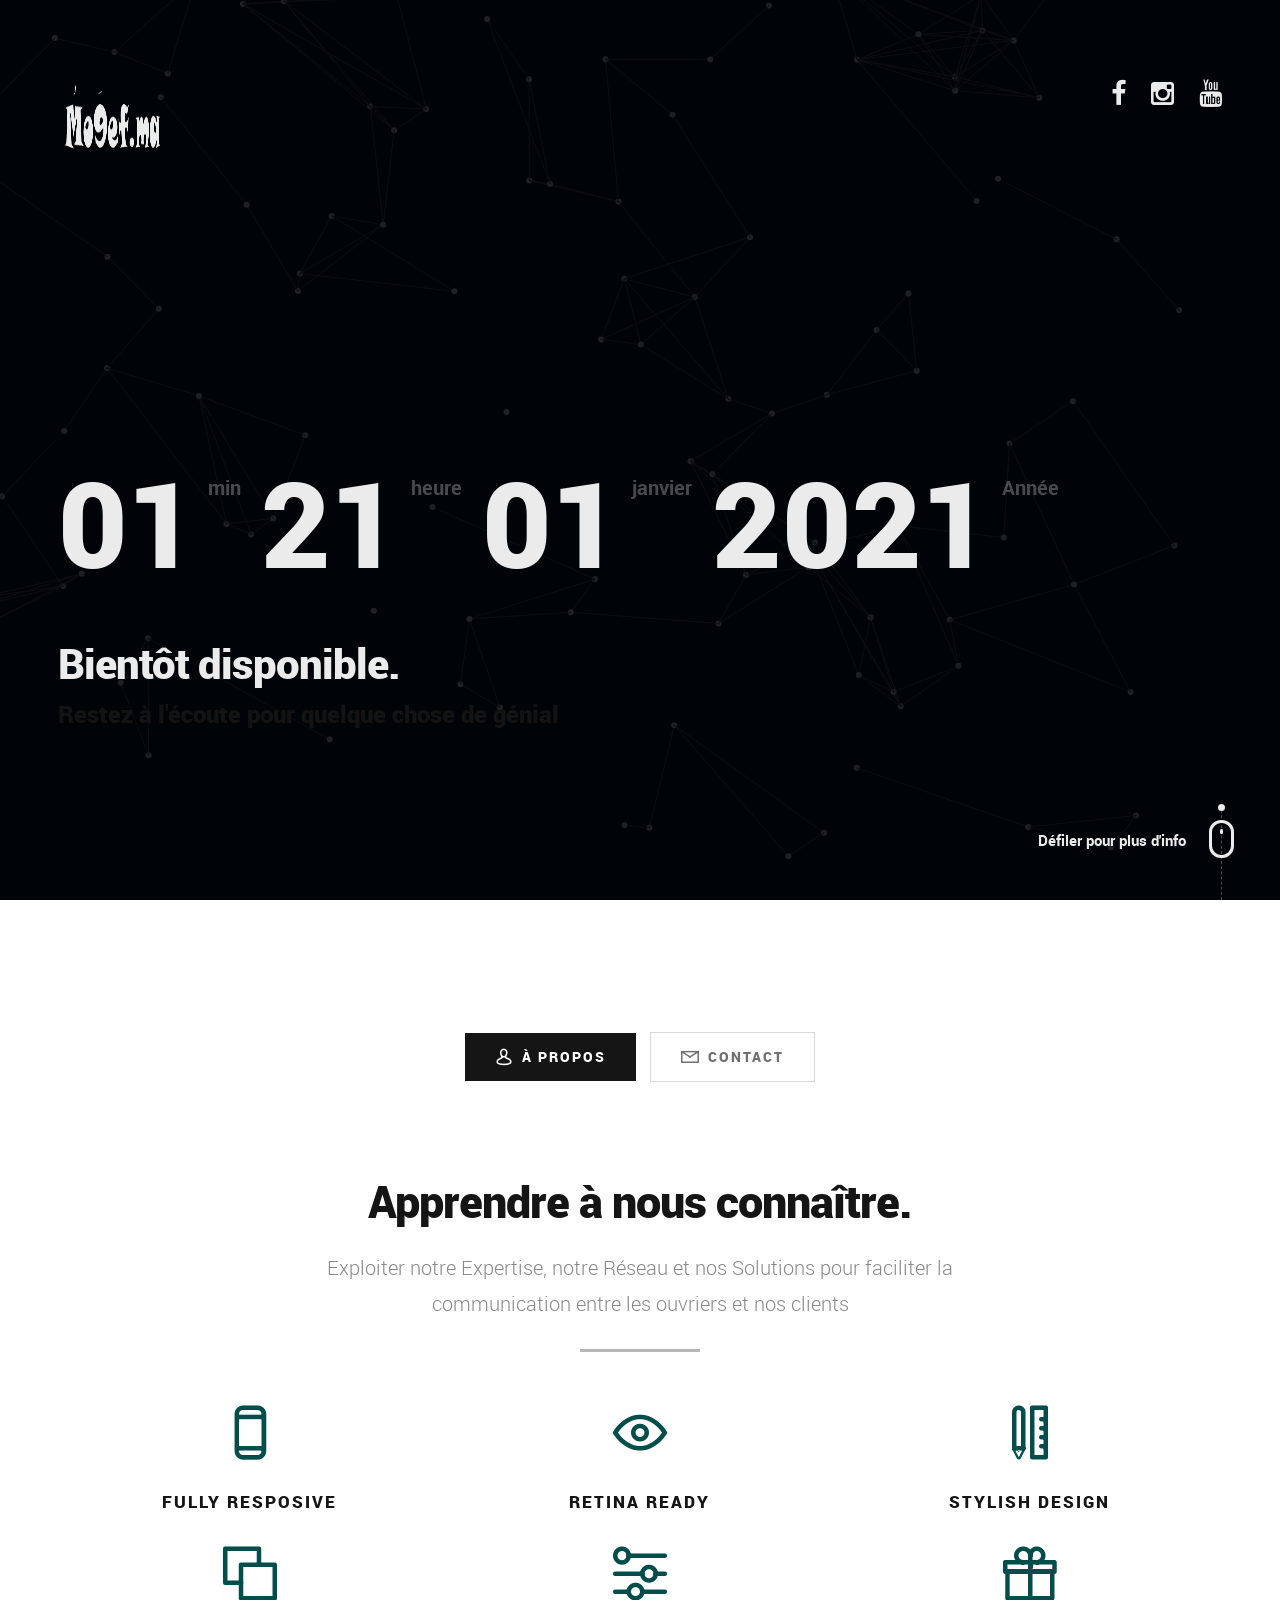
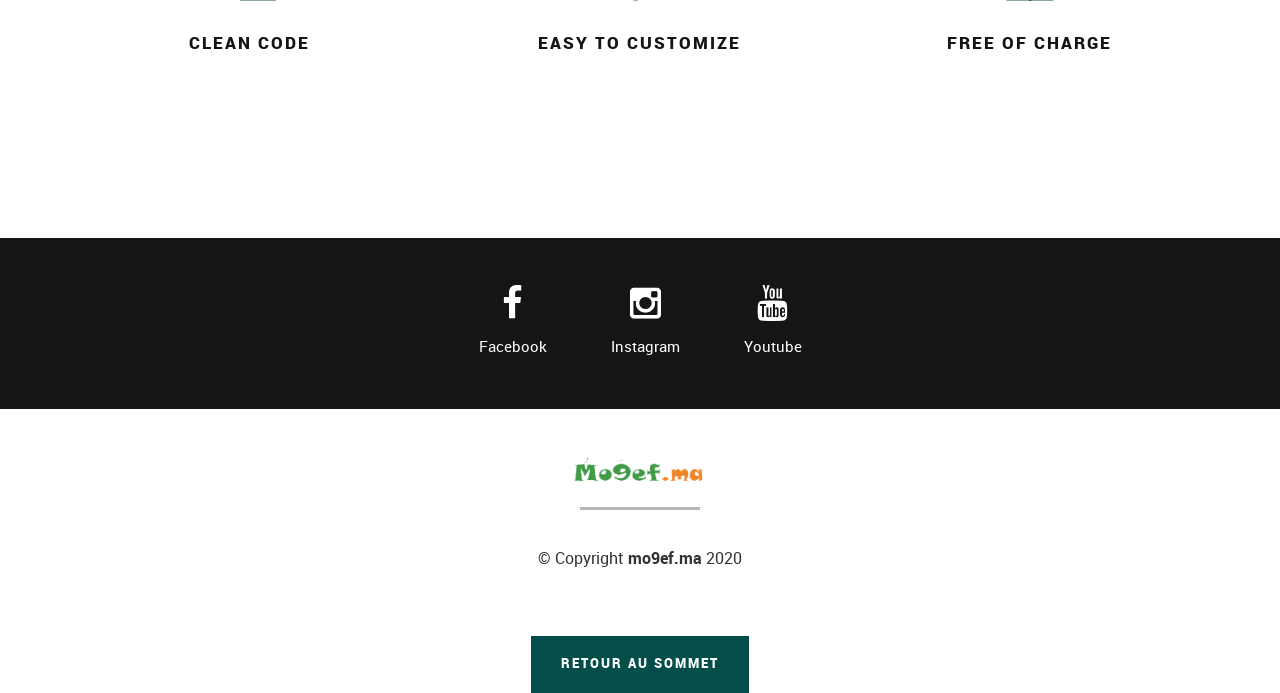
<file: WebContent/soon/soon.html>
<!DOCTYPE html>
<!--[if IE 8 ]><html class="no-js oldie ie8" lang="en"> <![endif]-->
<!--[if IE 9 ]><html class="no-js oldie ie9" lang="en"> <![endif]-->
<!--[if (gte IE 9)|!(IE)]><!--><html class="no-js" lang="en"> <!--<![endif]-->
<head>

   <!--- basic page needs
   ================================================== -->
   <meta charset="utf-8">
	<title>mo9ef.ma</title>
	<meta name="description" content="">  
	<meta name="author" content="">

   <!-- mobile specific metas
   ================================================== -->
	<meta name="viewport" content="width=device-width, initial-scale=1, maximum-scale=1">

 	<!-- CSS
   ================================================== -->
   <link rel="stylesheet" href="css/base.css">  
   <link rel="stylesheet" href="css/main.css">
   <link rel="stylesheet" href="css/vendor.css">

   <!-- script
   ================================================== -->
	<script src="js/modernizr.js"></script>

   <!-- favicons
	================================================== -->
	<link rel="icon" type="image/png" href="../img/favicon1.png">

</head>

<body id="top">

	<!-- header 
   ================================================== -->
   <header>

   	<div class="row">
   		<div class="logo">
	         <a href="../index.html">mo9ef.ma</a>
	      </div> 

			<div class="social-links">
			   <ul>
					<li><a href="#"><i class="fa fa-facebook"></i></a></li>
					<li><a href="#"><i class="fa fa-instagram"></i></a></li>
					<li><a href="#"><i class="fa fa-youtube"></i></a></li>			     			
				</ul>
			</div>
   	</div> 

   </header> <!-- /header -->   

   <!-- home
   ================================================== -->
   <section id="home" class="home-particles">

   	<div class="shadow-overlay"></div>

   	<div class="content-wrap-table">		   

		   <div class="main-content-tablecell">

		   	<div class="row">
		   		<div class="col-twelve">

		   			<div id="counter">
		   				<div class="half">
		   					<span>01 <sup>min</sup></span> 
		 						<span>21 <sup>heure</sup></span>
		   				</div>
							<div class="half">
								<span>01 <sup>janvier</sup></span>
		 						<span>2021 <sup>Année</sup></span>
		 					</div> 
		   			</div>

			  			<div class="bottom-text">
			  				<h1>Bientôt disponible.</h1>
				  			<h2>
								Restez à l'écoute pour quelque chose de génial  
				  			</h2>			  				
			  			</div>			  						  			   			

			   	</div> <!-- /twelve --> 

			   	<div class="scroll-icon">

					   <p class="scroll-text">Défiler pour plus d'info</p>
					   <a href="#info" class="smoothscroll">
					   	<div class="mouse"></div>
					   </a>
				   	<div class="end-top"></div>

					</div> <!-- /scroll-icon -->
		   	</div> <!-- /row -->  

		   </div> <!-- /main-content --> 
		   
		</div> <!-- /content-wrap -->
   
   </section> <!-- /home -->


   <!-- info
   ================================================== -->
   <section id="info">

   	<div class="info-overlay"></div>

   	<div class="row">   		
   		<div class="col-twelve tabs-wrap">

   			<ul class="tabs"> 
   				<li class="active" data-id="tab-about"><i class="icon-user"></i><span>À propos</span></li>
   				<li data-id="tab-contact"><i class="icon-mail"></i><span>Contact</span></li>							
							
				</ul> <!-- /tabs -->

				<div class="tab-container">

					<!-- tab content - about
   				================================================== -->
					<div id="tab-about" class="tab-content">
						
					   <div class="tab-entry">

					   	<div class="row tab-entry-intro">
					   		<div class="col-twelve with-bottom-line">

					   			<h1>Apprendre à nous connaître.</h1>

					   			<p class="lead">Exploiter notre Expertise, notre Réseau et nos Solutions pour faciliter la communication entre les ouvriers et nos clients</p>

					   		</div>   		
					   	</div> <!-- /tab-content-intro -->

					   	<div class="row about-content tab-entry-content">
					     		
					   		<div class="about-list block-1-3 block-s-1-2 block-tab-full">

						      	<div class="bgrid item">	

						      		<span class="icon"><i class="icon-mobile"></i></span>            

						            <div class="item-content">	

						            	 <h3 class="h05">Fully Resposive</h3>

							            
						         		
						         	</div> 	         	 

									</div> <!-- /bgrid -->

									<div class="bgrid item">	

										<span class="icon"><i class="icon-eye"></i></span>                          

						            <div class="item-content">	
						            	<h3 class="h05">Retina Ready</h3>  

							            

						         		
						            </div>	                          

								   </div> <!-- /bgrid -->

								   <div class="bgrid item">

								   	<span class="icon"><i class="icon-pencil-ruler"></i></span>		            

						            <div class="item-content">
						            	<h3 class="h05">Stylish Design</h3>

							            

						        			
						            </div> 	            	               

								   </div> <!-- /bgrid -->

									<div class="bgrid item">

										<span class="icon"><i class="icon-objects"></i></span>	              

						            <div class="item-content">
						            	<h3 class="h05">Clean Code</h3>

							            

						         		
						            </div>                

									</div> <!-- /bgrid -->

								   <div class="bgrid item">

								   	<span class="icon"><i class="icon-sliders"></i></span>	            

						            <div class="item-content">	
						            	<h3 class="h05">Easy To Customize</h3>

							           
						        			
						            </div>	               

								   </div> <!-- /bgrid -->

								   <div class="bgrid item">

								   	<span class="icon"><i class="icon-gift"></i></span>	   	           

						            <div class="item-content">
						            	 <h3 class="h05">Free of Charge</h3>

							           
						        			
						            </div>	               

								   </div> <!-- /bgrid -->

						      </div> <!-- /about-list --> 

					     	</div> <!-- /row about-content -->
					     		
					   </div> <!-- /tab-entry -->

					</div> <!-- /tab-about -->	


					<!-- tab content contact
   				================================================== -->
					<div id="tab-contact" class="tab-content">

						<div class="tab-entry">

							<div class="row tab-entry-intro">
					   		<div class="col-twelve with-bottom-line">

					   			<h1>Entrer en contact.</h1>

					   			<p class="lead">On cherche à devenir le premier réseau des ouvriers et le premier choix pour les clients au Maroc</p>

					   		</div>   		
					   	</div> <!-- /tab-content-intro -->

					   	<div class="row form-wrap tab-entry-content">
					   		<div class="col-twelve">

					            <!-- form -->
					            <form name="contactForm" id="contactForm" method="post" action="">
					      			<fieldset>

					                  <div class="form-field">
					 						   <input name="contactName" type="text" id="contactName" placeholder="Nom/pénom" value="" minlength="2" required="">
					                  </div>
					                  <div class="form-field">
						      			   <input name="contactEmail" type="email" id="contactEmail" placeholder="Email" value="" required="">
						               </div>
					                  <div class="form-field">
						     				   <input name="contactSubject" type="text" id="contactSubject" placeholder="Sujet" value="">
						               </div>                       
					                  <div class="form-field">
						                 	<textarea name="contactMessage" id="contactMessage" placeholder="message" rows="10" cols="50" required=""></textarea>
						               </div>                      
					                 <div class="form-field">
					                     <button class="submitForm button button-primary large">Valider</button>

					                     <div id="submit-loader">
					                        <div class="text-loader">Sending...</div>                             
					       				      <div class="s-loader">
													  	<div class="bounce1"></div>
													  	<div class="bounce2"></div>
													  	<div class="bounce3"></div>
													</div>
												</div><!-- submit-loader -->
					                  </div>

					      			</fieldset>
					      		</form> <!-- /form -->

					            <!-- contact-warning -->
					            <div id="message-warning">            	
					            </div>            
					            <!-- contact-success -->
					      		<div id="message-success">
					               <i class="fa fa-check"></i>Your message was sent, thank you!<br>
					      		</div>

					         </div> <!-- /col-twelve -->					   		
					   	</div> <!-- /row contact-form -->

						</div> <!-- /tab-entry --> 					

					</div> <!-- /tab-contact -->


					<!-- tab content - subscribe
   				================================================== -->
					
				</div> <!-- /tab-container -->
   			
   		</div> <!-- twelve -->
   	</div> <!-- row -->   	

   </section> <!-- /info -->


   <!-- CTA Section
   ================================================== -->
	

   <!-- footer
   ================================================== -->
   <footer>

   	<div class="social-wrap">
   		<div class="row">
				
	         <ul class="footer-social-list">
	            <li><a href="#">
	             	<i class="fa fa-facebook"></i><span>Facebook</span>
	            </a></li>
	            <li><a href="#">
	              	<i class="fa fa-instagram"></i><span>Instagram</span>
	            </a></li>
	          
	            <li><a href="#">
	              	<i class="fa fa-youtube"></i><span>Youtube</span>
	            </a></li>
	            
	         </ul>
	         
			</div> <!-- /row -->
   	</div> <!-- /social-wrap -->

   	<div class="footer-bottom">

			<div class="footer-logo">
					<img src="../img/mo9ef.png" alt="">				
			</div>

   		<div class="copyright">
		     	<span>© Copyright <b>mo9ef.ma</b> 2020</span> 
		     		         	
		   </div>		   

   	</div> <!-- /footer-bottom -->

   	<div class="back-to-top">
		 	<a href="#top" class="smoothscroll"><span>Retour au sommet</span></a>
		</div>

   </footer>

   <div id="preloader"> 
    	<div id="loader"></div>
   </div> 

   <!-- Java Script
   ================================================== --> 
   <script src="js/jquery-2.1.3.min.js"></script>
   <script src="js/plugins.js"></script>
   <script src="js/main.js"></script>

</body>

</html>
</file>
<file: WebContent/soon/css/base.css>
/* =================================================================== 
 *
 *  Khronos v1.0 Base Stylesheet
 *  url: www.styleshout.com
 *  06-10-2016
 *  ------------------------------------------------------------------
 *
 *  TOC:
 *  01. reset
 *  02. basic/base setup styles
 *  03. grid
 *  04. MISC
 *
 * =================================================================== */

 
/* ===================================================================
 * 01. reset - normalize.css v3.0.2 | MIT License | git.io/normalize
 *
 * ------------------------------------------------------------------- */

html {
	font-family: sans-serif;
	-ms-text-size-adjust: 100%;
	-webkit-text-size-adjust: 100%;
}

body {
	margin: 0;
}

article,
aside,
details,
figcaption,
figure,
footer,
header,
hgroup,
main,
menu,
nav,
section,
summary {
	display: block;
}

audio,
canvas,
progress,
video {
	display: inline-block;
	vertical-align: baseline;
}

audio:not([controls]) {
	display: none;
	height: 0;
}

[hidden],
template {
	display: none;
}

a {
	background: transparent;
}

a:active,
a:hover {
	outline: 0;
}

abbr[title] {
	border-bottom: 1px dotted;
}

b,
strong {
	font-weight: bold;
}

dfn {
	font-style: italic;
}

h1 {
	font-size: 2em;
	margin: 0.67em 0;
}

mark {
	background: #ff0;
	color: #000;
}

small {
	font-size: 80%;
}

sub,
sup {
	font-size: 75%;
	line-height: 0;
	position: relative;
	vertical-align: baseline;
}

sup {
	top: -0.5em;
}

sub {
	bottom: -0.25em;
}

img {
	border: 0;
}

svg:not(:root) {
	overflow: hidden;
}

figure {
	margin: 1em 40px;
}

hr {
	-moz-box-sizing: content-box;
	box-sizing: content-box;
	height: 0;
}

pre {
	overflow: auto;
}

code,
kbd,
pre,
samp {
	font-family: monospace, monospace;
	font-size: 1em;
}

button,
input,
optgroup,
select,
textarea {
	color: inherit;
	font: inherit;
	margin: 0;
}

button {
	overflow: visible;
}

button,
select {
	text-transform: none;
}

button,
html input[type="button"],
input[type="reset"],
input[type="submit"] {
	-webkit-appearance: button;
	cursor: pointer;
}

button[disabled],
html input[disabled] {
	cursor: default;
}

button::-moz-focus-inner,
input::-moz-focus-inner {
	border: 0;
	padding: 0;
}

input {
	line-height: normal;
}

input[type="checkbox"],
input[type="radio"] {
	box-sizing: border-box;
	padding: 0;
}

input[type="number"]::-webkit-inner-spin-button,
input[type="number"]::-webkit-outer-spin-button {
	height: auto;
}

input[type="search"] {
	-webkit-appearance: textfield;
	-moz-box-sizing: content-box;
	-webkit-box-sizing: content-box;
	box-sizing: content-box;
}

input[type="search"]::-webkit-search-cancel-button,
input[type="search"]::-webkit-search-decoration {
	-webkit-appearance: none;
}

fieldset {
	border: 1px solid #c0c0c0;
	margin: 0 2px;
	padding: 0.35em 0.625em 0.75em;
}

legend {
	border: 0;
	padding: 0;
}

textarea {
	overflow: auto;
}

optgroup {
	font-weight: bold;
}

table {
	border-collapse: collapse;
	border-spacing: 0;
}

td,
th {
	padding: 0;
}


/* ===================================================================
 * 02. basic/base setup styles - (_basic.scss)
 *
 * ------------------------------------------------------------------- */
html {
	font-size: 62.5%;
	box-sizing: border-box;
}

*,
*::before,
*::after {
	box-sizing: inherit;
}

body {
	font-weight: normal;
	line-height: 1;
	text-rendering: optimizeLegibility;
	word-wrap: break-word;
	-webkit-overflow-scrolling: touch;
	-webkit-text-size-adjust: none;
}

body,
input,
button {
	-moz-osx-font-smoothing: grayscale;
	-webkit-font-smoothing: antialiased;
}

/* -------------------------------------------------------------------
 * Media - (_basic.scss)
 * ------------------------------------------------------------------- */
img,
video {
	max-width: 100%;
	height: auto;
}

/* -------------------------------------------------------------------
 * Typography resets - (_basic.scss)
 * ------------------------------------------------------------------- */
div, dl, dt, dd, ul, ol, li, h1, h2, h3, h4, h5, h6, pre, form, p, blockquote, th, td {
	margin: 0;
	padding: 0;
}
h1, h2, h3, h4, h5, h6 {
	-webkit-font-variant-ligatures: common-ligatures;
	-moz-font-variant-ligatures: common-ligatures;
	font-variant-ligatures: common-ligatures;
	text-rendering: optimizeLegibility;
}
em, i {
	font-style: italic;
	line-height: inherit;
}
strong, b {
	font-weight: bold;
	line-height: inherit;
}
small {
	font-size: 60%;
	line-height: inherit;
}
ol, ul {
	list-style: none;
}
li {
	display: block;
}

/* -------------------------------------------------------------------
 * links - (_basic.scss)
 * ------------------------------------------------------------------- */
a {
	text-decoration: none;
	line-height: inherit;
}

a img {
	border: none;
}

/* ------------------------------------------------------------------- 
 * inputs - (_basic.scss)
 * ------------------------------------------------------------------- */
fieldset {
	margin: 0;
	padding: 0;
}

input[type="email"],
input[type="number"],
input[type="search"],
input[type="text"],
input[type="tel"],
input[type="url"],
input[type="password"],
textarea {
	-webkit-appearance: none;
	-moz-appearance: none;
	-ms-appearance: none;
	-o-appearance: none;
	appearance: none;
}


/* ===================================================================
 * 03. grid - (_grid.scss)
 *
 * ------------------------------------------------------------------- */
.row {
	width: 94%;
	max-width: 1170px;
	margin: 0 auto;
}

.row:before,
.row:after {
	content: "";
	display: table;
}

.row:after {
	clear: both;
}

.row .row {
	width: auto;
	max-width: none;
	margin-left: -20px;
	margin-right: -20px;
}

[class*="col-"],
.bgrid {
	float: left;
}

[class*="col-"] + [class*="col-"].end {
	float: right;
}

[class*="col-"] {
	padding: 0 20px;
}

.col-one {
	width: 8.33333%;
}
.col-two, .col-1-6 {
	width: 16.66667%;
}
.col-three, .col-1-4 {
	width: 25%;
}
.col-four, .col-1-3 {
	width: 33.33333%;
}
.col-five {
	width: 41.66667%;
}
.col-six, .col-1-2 {
	width: 50%;
}
.col-seven {
	width: 58.33333%;
}
.col-eight, .col-2-3 {
	width: 66.66667%;
}
.col-nine, .col-3-4 {
	width: 75%;
}
.col-ten, .col-5-6 {
	width: 83.33333%;
}
.col-eleven {
	width: 91.66667%;
}
.col-twelve, .col-full {
	width: 100%;
}

/* --------------------------------------------------------------- 
 * small screens - (_base.scss)
 * --------------------------------------------------------------- */
@media screen and (max-width:1024px) {
	.row .row {
		margin-left: -18px;
		margin-right: -18px;
	}

	[class*="col-"] {
		padding: 0 18px;
	}

}

/* ---------------------------------------------------------------
 * tablets - (_base.scss)
 * --------------------------------------------------------------- */
@media screen and (max-width:768px) {
	.row {
		width: auto;
		padding-left: 30px;
		padding-right: 30px;
	}

	.row .row {
		padding-left: 0;
		padding-right: 0;
		margin-left: -15px;
		margin-right: -15px;
	}

	[class*="col-"] {
		padding: 0 15px;
	}

	.tab-1-4 {
		width: 25%;
	}

	.tab-1-3 {
		width: 33.33333%;
	}

	.tab-1-2 {
		width: 50%;
	}

	.tab-2-3 {
		width: 66.66667%;
	}

	.tab-3-4 {
		width: 75%;
	}

	.tab-full {
		width: 100%;
	}

}

/* --------------------------------------------------------------- 
 * large mobile devices - (_base.scss)
 * --------------------------------------------------------------- */
@media screen and (max-width:600px) {
	.row {
		padding-left: 25px;
		padding-right: 25px;
	}

	.row .row {
		margin-left: -10px;
		margin-right: -10px;
	}

	[class*="col-"] {
		padding: 0 10px;
	}

	.mob-1-4 {
		width: 25%;
	}

	.mob-1-2 {
		width: 50%;
	}

	.mob-3-4 {
		width: 75%;
	}

	.mob-full {
		width: 100%;
	}

}

/* --------------------------------------------------------------- 
 * small mobile devices - (_base.scss)
 * --------------------------------------------------------------- */
@media screen and (max-width:400px) {
	.row .row {
		padding-left: 0;
		padding-right: 0;
		margin-left: 0;
		margin-right: 0;
	}

	[class*="col-"] {
		width: 100% !important;
		float: none !important;
		clear: both !important;
		margin-left: 0;
		margin-right: 0;
		padding: 0;
	}

	[class*="col-"] + [class*="col-"].end {
		float: none;
	}

}


/* ===================================================================
 * block grids - (_base.scss)
 *
 * ------------------------------------------------------------------- */

[class*="block-"]:before, [class*="block-"]:after {
	content: "";
	display: table;
}

[class*="block-"]:after {
	clear: both;
}

.block-1-6 .bgrid {
	width: 16.66667%;
}

.block-1-4 .bgrid {
	width: 25%;
}

.block-1-3 .bgrid {
	width: 33.33333%;
}

.block-1-2 .bgrid {
	width: 50%;
}

/**
 * Clearing for block grid columns. Allow columns with 
 * different heights to align properly.
 */
.block-1-6 .bgrid:nth-child(6n+1),
.block-1-4 .bgrid:nth-child(4n+1),
.block-1-3 .bgrid:nth-child(3n+1),
.block-1-2 .bgrid:nth-child(2n+1) {
	clear: both;
}

/* ---------------------------------------------------------------
 * small screens - (_base.scss)
 * --------------------------------------------------------------- */
@media screen and (max-width:1024px) {
	.block-s-1-6 .bgrid {
		width: 16.66667%;
	}

	.block-s-1-4 .bgrid {
		width: 25%;
	}

	.block-s-1-3 .bgrid {
		width: 33.33333%;
	}

	.block-s-1-2 .bgrid {
		width: 50%;
	}

	.block-s-full .bgrid {
		width: 100%;
		clear: both;
	}

	[class*="block-s-"] .bgrid:nth-child(n) {
		clear: none;
	}

	.block-s-1-6 .bgrid:nth-child(6n+1),
	.block-s-1-4 .bgrid:nth-child(4n+1),
	.block-s-1-3 .bgrid:nth-child(3n+1),
	.block-s-1-2 .bgrid:nth-child(2n+1) {
		clear: both;
	}

}

/* ---------------------------------------------------------------
 * tablets - (_base.scss)
 * --------------------------------------------------------------- */
@media screen and (max-width:768px) {
	.block-tab-1-6 .bgrid {
		width: 16.66667%;
	}

	.block-tab-1-4 .bgrid {
		width: 25%;
	}

	.block-tab-1-3 .bgrid {
		width: 33.33333%;
	}

	.block-tab-1-2 .bgrid {
		width: 50%;
	}

	.block-tab-full .bgrid {
		width: 100%;
		clear: both;
	}

	[class*="block-tab-"] .bgrid:nth-child(n) {
		clear: none;
	}

	.block-tab-1-6 .bgrid:nth-child(6n+1),
	.block-tab-1-4 .bgrid:nth-child(4n+1),
	.block-tab-1-3 .bgrid:nth-child(3n+1),
	.block-tab-1-2 .bgrid:nth-child(2n+1) {
		clear: both;
	}

}

/* ---------------------------------------------------------------
 * large mobile devices - (_base.scss)
 * --------------------------------------------------------------- */
@media screen and (max-width:600px) {
	.block-mob-1-6 .bgrid {
		width: 16.66667%;
	}

	.block-mob-1-4 .bgrid {
		width: 25%;
	}

	.block-mob-1-3 .bgrid {
		width: 33.33333%;
	}

	.block-mob-1-2 .bgrid {
		width: 50%;
	}

	.block-mob-full .bgrid {
		width: 100%;
		clear: both;
	}

	[class*="block-mob-"] .bgrid:nth-child(n) {
		clear: none;
	}

	.block-mob-1-6 .bgrid:nth-child(6n+1),
	.block-mob-1-4 .bgrid:nth-child(4n+1),
	.block-mob-1-3 .bgrid:nth-child(3n+1),
	.block-mob-1-2 .bgrid:nth-child(2n+1) {
		clear: both;
	}

}

/* ---------------------------------------------------------------
 * stack on small mobile devices - (_base.scss)
 * --------------------------------------------------------------- */
@media screen and (max-width:400px) {
	.stack .bgrid {
		width: 100% !important;
		float: none !important;
		clear: both !important;
		margin-left: 0;
		margin-right: 0;
	}

}


/* ===================================================================
 * 04. MISC  - (_base.scss)
 *
 * ------------------------------------------------------------------- */

/**
 * Clearing - (http://nicolasgallagher.com/micro-clearfix-hack/
 */
.group:before,
.group:after {
	content: "";
	display: table;
}

.group:after {
	clear: both;
}

/**
 * Misc Helper Styles 
 */
.hide {
	display: none;
}

.invisible {
	visibility: hidden;
}

.antialiased {
	-webkit-font-smoothing: antialiased;
	-moz-osx-font-smoothing: grayscale;
}

.overflow-hidden {
	overflow: hidden;
}

.remove-bottom {
	margin-bottom: 0;
}

.half-bottom {
	margin-bottom: 1.5rem !important;
}

.add-bottom {
	margin-bottom: 3rem !important;
}

.no-border {
	border: none;
}

.full-width {
	width: 100%;
}

.text-center {
	text-align: center;
}

.text-left {
	text-align: left;
}

.text-right {
	text-align: right;
}

.pull-left {
	float: left;
}

.pull-right {
	float: right;
}

.align-center {
	margin-left: auto;
	margin-right: auto;
	text-align: center;
}
</file>
<file: WebContent/soon/css/main.css>
/* =================================================================== 
 *
 *  Khronos v1.0 Main Stylesheet
 *  url: www.styleshout.com
 *  06-10-2016
 *  ------------------------------------------------------------------
 *
 *  TOC:
 *  01. webfonts and iconfonts
 *  02. base style overrides
 *  03. typography & general theme styles
 *  04. preloader
 *  05. forms
 *  06. buttons
 *  07. other components
 *  08. header styles
 *  09. home
 *  10. info
 *  11. cta
 *  12. footer
 *
 * =================================================================== */


/* ===================================================================
 * 01. webfonts and iconfonts - (_document-setup)
 *
 * ------------------------------------------------------------------- */
@import url("fonts.css");
@import url("font-awesome/css/font-awesome.min.css");
@import url("micons/micons.css");


/* ===================================================================
 * 02. base style overrides - (_document-setup)
 *
 * ------------------------------------------------------------------- */
html {
	font-size: 10px;
}
@media only screen and (max-width:1024px) {
	html {
		font-size: 9.375px;
	}
}
@media only screen and (max-width:768px) {
	html {
		font-size: 10px;
	}
}
@media only screen and (max-width:400px) {
	html {
		font-size: 9.375px;
	}
}
html, body {
	height: 100%;
}
body {
	background: #FFFFFF;
	font-family: "roboto-regular", sans-serif;
	font-size: 1.6rem;
	line-height: 3rem;
	color: #333333;
}

/* ------------------------------------------------------------------- 
 * links - (_document-setup) 
 * ------------------------------------------------------------------- */
a, a:visited {
	color: #057f78;
	-moz-transition: all 0.3s ease-in-out;
	-o-transition: all 0.3s ease-in-out;
	-webkit-transition: all 0.3s ease-in-out;
	-ms-transition: all 0.3s ease-in-out;
	transition: all 0.3s ease-in-out;
}
a:hover, a:focus {
	color: #000000;
}

/* ===================================================================
 * 03. typography & general theme styles - (_document-setup.scss) 
 *
 * ------------------------------------------------------------------- */
h1, h2, h3, h4, h5, h6, .h01, .h02, .h03, .h04, .h05, .h06 {
	font-family: "roboto-black", sans-serif;
	color: #151515;
	font-style: normal;
	text-rendering: optimizeLegibility;
	margin-bottom: 2.1rem;
}
h3, .h03, h4, .h04 {
	margin-bottom: 1.8rem;
}
h5, .h05, h6, .h06 {
	margin-bottom: 1.2rem;
}
h1, .h01 {
	font-size: 3.1rem;
	line-height: 1.35;
	letter-spacing: -.1rem;
}
@media only screen and (max-width:600px) {
	h1, .h01 {
		font-size: 2.6rem;
		letter-spacing: -.07rem;
	}
}
h2, .h02 {
	font-size: 2.4rem;
	line-height: 1.25;
}
h3, .h03 {
	font-size: 2rem;
	line-height: 1.5;
}
h4, .h04 {
	font-size: 1.7rem;
	line-height: 1.76;
}
h5, .h05 {
	font-size: 1.4rem;
	line-height: 1.7;
	text-transform: uppercase;
	letter-spacing: .2rem;
}
h6, .h06 {
	font-size: 1.3rem;
	line-height: 1.85;
	text-transform: uppercase;
	letter-spacing: .2rem;
}
p img {
	margin: 0;
}
p.lead {
	font-family: "roboto-light", serif;
	font-size: 2rem;
	line-height: 1.8;
	color: #4d4d4d;
}
@media only screen and (max-width:768px) {
	p.lead {
		font-size: 1.8rem;
	}
}
em, i, strong, b {
	font-size: 1.6rem;
	line-height: 3rem;
	font-style: normal;
	font-weight: normal;
}
em, i {
	font-family: "roboto-italic", serif;
}
strong, b {
	font-family: "roboto-bold", serif;
}
small {
	font-size: 1.1rem;
	line-height: inherit;
}
blockquote {
	margin: 3rem 0;
	padding-left: 4rem;
	position: relative;
}
blockquote:before {
	content: "\201C";
	font-size: 8rem;
	line-height: 0px;
	margin: 0;
	color: #333;
	font-family: arial, sans-serif;
	position: absolute;
	top: 3rem;
	left: 0;
}
blockquote p {
	font-family: georgia, serif;
	font-style: italic;
	padding: 0;
	font-size: 1.9rem;
	line-height: 1.75;
}
blockquote cite {
	display: block;
	font-size: 1.2rem;
	font-style: normal;
	line-height: 1.65;
}
blockquote cite:before {
	content: "\2014 \0020";
}
blockquote cite a, blockquote cite a:visited {
	color: #4d4d4d;
	border: none;
}
abbr {
	font-family: "roboto-bold", serif;
	font-variant: small-caps;
	text-transform: lowercase;
	letter-spacing: .05rem;
	color: #4d4d4d;
}
var, kbd, samp, code, pre {
	font-family: Consolas, "Andale Mono", Courier, "Courier New", monospace;
}
pre {
	padding: 2.4rem 3rem 3rem;
	background: #F1F1F1;
}
code {
	font-size: 1.4rem;
	margin: 0 .2rem;
	padding: .3rem .6rem;
	white-space: nowrap;
	background: #F1F1F1;
	border: 1px solid #E1E1E1;
	border-radius: 3px;
}
pre > code {
	display: block;
	white-space: pre;
	line-height: 2;
	padding: 0;
	margin: 0;
}
pre.prettyprint > code {
	border: none;
}
del {
	text-decoration: line-through;
}
abbr[title], dfn[title] {
	border-bottom: 1px dotted;
	cursor: help;
}
mark {
	background: #FFF49B;
	color: #000;
}
hr {
	border: solid #d2d2d2;
	border-width: 1px 0 0;
	clear: both;
	margin: 2.4rem 0 1.5rem;
	height: 0;
}

/* ------------------------------------------------------------------- 
 * Lists - (_document-setup)  
 * ------------------------------------------------------------------- */
ol {
	list-style: decimal;
}
ul {
	list-style: disc;
}
li {
	display: list-item;
}
ol, ul {
	margin-left: 1.7rem;
}
ul li {
	padding-left: .4rem;
}
ul ul, ul ol, ol ol, ol ul {
	margin: .6rem 0 .6rem 1.7rem;
}
ul.disc li {
	display: list-item;
	list-style: none;
	padding: 0 0 0 .8rem;
	position: relative;
}
ul.disc li::before {
	content: "";
	display: inline-block;
	width: 8px;
	height: 8px;
	border-radius: 50%;
	background: #034e4a;
	position: absolute;
	left: -17px;
	top: 11px;
	vertical-align: middle;
}
dt {
	margin: 0;
	color: #034e4a;
}
dd {
	margin: 0 0 0 2rem;
}

/* ------------------------------------------------------------------- 
 * Spacing - (_document-setup)  
 * ------------------------------------------------------------------- */
button, .button {
	margin-bottom: 1.2;
}
fieldset {
	margin-bottom: 1.5rem;
}
input,
textarea,
select,
pre,
blockquote,
figure,
table,
p,
ul,
ol,
dl,
form,
.fluid-video-wrapper,
.ss-custom-select {
	margin-bottom: 3rem;
}

/* ------------------------------------------------------------------- 
 * floated image - (_document-setup)  
 * ------------------------------------------------------------------- */
img.pull-right {
	margin: 1.5rem 0 0 3rem;
}
img.pull-left {
	margin: 1.5rem 3rem 0 0;
}

/* ------------------------------------------------------------------- 
 * block grids paddings
 * ------------------------------------------------------------------- */
.bgrid {
	padding: 0 20px;
}
@media only screen and (max-width:1024px) {
	.bgrid {
		padding: 0 18px;
	}
}
@media only screen and (max-width:768px) {
	.bgrid {
		padding: 0 15px;
	}
}
@media only screen and (max-width:600px) {
	.bgrid {
		padding: 0 10px;
	}
}
@media only screen and (max-width:400px) {
	.bgrid {
		padding: 0;
	}
}

 
/* ===================================================================
 * 04. preloader - (_preloader-1.scss)
 *
 * ------------------------------------------------------------------- */
#preloader {
	position: fixed;
	top: 0;
	left: 0;
	right: 0;
	bottom: 0;
	background: #050505;
	z-index: 800;
	height: 100%;
	width: 100%;
}
.no-js #preloader, .oldie #preloader {
	display: none;
}
#loader {
	position: absolute;
	left: 50%;
	top: 50%;
	width: 60px;
	height: 60px;
	margin: -30px 0 0 -30px;
	padding: 0;
}
#loader:before {
	content: "";
	border-top: 6px solid rgba(255, 255, 255, 0.1);
	border-right: 6px solid rgba(255, 255, 255, 0.1);
	border-bottom: 6px solid rgba(255, 255, 255, 0.1);
	border-left: 6px solid #FFFFFF;
	-webkit-animation: load 1.1s infinite linear;
	animation: load 1.1s infinite linear;
	display: block;
	border-radius: 50%;
	width: 60px;
	height: 60px;
}
@-webkit-keyframes load {
	0% {
		-webkit-transform: rotate(0deg);
		transform: rotate(0deg);
	}
	100% {
		-webkit-transform: rotate(360deg);
		transform: rotate(360deg);
	}
}
@keyframes load {
	0% {
		-webkit-transform: rotate(0deg);
		transform: rotate(0deg);
	}
	100% {
		-webkit-transform: rotate(360deg);
		transform: rotate(360deg);
	}
}


/* ===================================================================
 * 05. forms - (_forms.scss)
 *
 * ------------------------------------------------------------------- */
fieldset {
	border: none;
}
input[type="email"],
input[type="number"],
input[type="search"],
input[type="text"],
input[type="tel"],
input[type="url"],
input[type="password"],
textarea,
select {
	display: block;
	height: 6rem;
	padding: 1.5rem 2rem;
	border: none;
	border-bottom: 3px solid rgba(17, 17, 17, 0.5);
	outline: none;
	vertical-align: middle;
	color: #333333;
	font-family: "roboto-regular", sans-serif;
	font-size: 1.7rem;
	line-height: 3rem;
	max-width: 100%;
	background: transparent;
	-moz-transition: all 0.3s ease-in-out;
	-o-transition: all 0.3s ease-in-out;
	-webkit-transition: all 0.3s ease-in-out;
	-ms-transition: all 0.3s ease-in-out;
	transition: all 0.3s ease-in-out;
}
textarea {
	min-height: 25rem;
}
input[type="email"]:focus,
input[type="number"]:focus,
input[type="search"]:focus,
input[type="text"]:focus,
input[type="tel"]:focus,
input[type="url"]:focus,
input[type="password"]:focus,
textarea:focus,
select:focus {
	color: #000000;
	border-color: #034e4a;
}
label, legend {
	font-family: "roboto-bold", sans-serif;
	font-size: 1.6rem;
	margin-bottom: .6rem;
	color: black;
	display: block;
}
input[type="checkbox"],
input[type="radio"] {
	display: inline;
}

label > .label-text {
	display: inline-block;
	margin-left: 1rem;
	font-family: "roboto-regular", sans-serif;
	line-height: inherit;
}

label > input[type="checkbox"],
label > input[type="radio"] {
	margin: 0;
	position: relative;
	top: .15rem;
}

/* ------------------------------------------------------------------- 
 * Style Placeholder Text  
 * ------------------------------------------------------------------- */
::-webkit-input-placeholder {
	color: gray;
}
:-moz-placeholder {
	color: gray;  /* Firefox 18- */
}
::-moz-placeholder {
	color: gray;  /* Firefox 19+ */
}
:-ms-input-placeholder {
	color: gray;
}
.placeholder {
	color: gray !important;
}

/* ===================================================================
 * 06. buttons - (_button-essentials.scss)
 *
 * ------------------------------------------------------------------- */
.button,
a.button,
button,
input[type="submit"],
input[type="reset"],
input[type="button"] {
	display: inline-block;
	font-family: "roboto-black", sans-serif;
	font-size: 1.4rem;
	text-transform: uppercase;
	letter-spacing: .3rem;
	height: 5.4rem;
	line-height: 5.4rem;
	padding: 0 3rem;
	margin: 0 .3rem 1.2rem 0;
	background: #d8d8d8;
	color: #313131;
	text-decoration: none;
	cursor: pointer;
	text-align: center;
	white-space: nowrap;
	border: none;
	-moz-transition: all 0.3s ease-in-out;
	-o-transition: all 0.3s ease-in-out;
	-webkit-transition: all 0.3s ease-in-out;
	-ms-transition: all 0.3s ease-in-out;
	transition: all 0.3s ease-in-out;
}

.button:hover,
a.button:hover,
button:hover,
input[type="submit"]:hover,
input[type="reset"]:hover,
input[type="button"]:hover,
.button:focus,
button:focus,
input[type="submit"]:focus,
input[type="reset"]:focus,
input[type="button"]:focus {
	background: #bebebe;
	color: #000000;
	outline: 0;
}

.button.button-primary,
a.button.button-primary,
button.button-primary,
input[type="submit"].button-primary,
input[type="reset"].button-primary,
input[type="button"].button-primary {
	background: #034e4a;
	color: #FFFFFF;
}

.button.button-primary:hover,
a.button.button-primary:hover,
button.button-primary:hover,
input[type="submit"].button-primary:hover,
input[type="reset"].button-primary:hover,
input[type="button"].button-primary:hover,
.button.button-primary:focus,
button.button-primary:focus,
input[type="submit"].button-primary:focus,
input[type="reset"].button-primary:focus,
input[type="button"].button-primary:focus {
	background: #1f1f1f;
}

button.full-width,
.button.full-width {
	width: 100%;
	margin-right: 0;
}

button.medium,
.button.medium {
	height: 5.7rem !important;
	line-height: 5.7rem !important;
	padding: 0 1.8rem !important;
}

button.large,
.button.large {
	height: 6rem !important;
	line-height: 6rem !important;
	padding: 0rem 3rem !important;
}

button.stroke,
.button.stroke {
	background: transparent !important;
	border: 3px solid #313131;
	line-height: 4.8rem;
}

button.stroke.medium,
.button.stroke.medium {
	line-height: 5.1rem !important;
}

button.stroke.large,
.button.stroke.large {
	line-height: 5.4rem !important;
}

button.stroke:hover,
.button.stroke:hover {
	border: 3px solid #034e4a;
	color: #034e4a;
}

button::-moz-focus-inner,
input::-moz-focus-inner {
	border: 0;
	padding: 0;
}


/* ===================================================================
 * 07. other components - (_others.scss)
 *
 * ------------------------------------------------------------------- */

/* ------------------------------------------------------------------- 
 * additional typo styles - (_additional-typo.scss)
 * ------------------------------------------------------------------- */

/* drop cap 
 * ----------------------------------------------- */
.drop-cap:first-letter {
	float: left;
	margin: 0;
	padding: 1.5rem .6rem 0 0;
	font-size: 8.4rem;
	font-family: "roboto-bold", sans-serif;
	line-height: 6rem;
	text-indent: 0;
	background: transparent;
	color: #151515;
}

/* line definition style 
 * ----------------------------------------------- */
.lining dt, .lining dd {
	display: inline;
	margin: 0;
}
.lining dt + dt:before, .lining dd + dt:before {
	content: "\A";
	white-space: pre;
}
.lining dd + dd:before {
	content: ", ";
}
.lining dd + dd:before {
	content: ", ";
}
.lining dd:before {
	content: ": ";
	margin-left: -0.2em;
}

/* dictionary definition style 
 * ----------------------------------------------- */
.dictionary-style dt {
	display: inline;
	counter-reset: definitions;
}
.dictionary-style dt + dt:before {
	content: ", ";
	margin-left: -0.2em;
}
.dictionary-style dd {
	display: block;
	counter-increment: definitions;
}
.dictionary-style dd:before {
	content: counter(definitions, decimal) ". ";
}

/** 
 * Pull Quotes
 * -----------
 * markup:
 *
 * <aside class="pull-quote">
 *		<blockquote>
 *			<p></p>
 *		</blockquote>
 *	</aside>
 *
 * --------------------------------------------------------------------- */
.pull-quote {
	position: relative;
	padding: 2.1rem 3rem 2.1rem 0px;
}
.pull-quote:before, .pull-quote:after {
	height: 1em;
	position: absolute;
	font-size: 8rem;
	font-family: Arial, Sans-Serif;
	color: #333;
}
.pull-quote:before {
	content: "\201C";
	top: 33px;
	left: 0;
}
.pull-quote:after {
	content: '\201D';
	bottom: -33px;
	right: 0;
}
.pull-quote blockquote {
	margin: 0;
}
.pull-quote blockquote:before {
	content: none;
}

/** 
 * Stats Tab
 * ---------
 * markup:
 *
 * <ul class="stats-tabs">
 *		<li><a href="#">[value]<em>[name]</em></a></li>
 *	</ul>
 *
 * Extend this object into your markup.
 *
 * --------------------------------------------------------------------- */
.stats-tabs {
	padding: 0;
	margin: 3rem 0;
}
.stats-tabs li {
	display: inline-block;
	margin: 0 1.5rem 3rem 0;
	padding: 0 1.5rem 0 0;
	border-right: 1px solid #ccc;
}
.stats-tabs li:last-child {
	margin: 0;
	padding: 0;
	border: none;
}
.stats-tabs li a {
	display: inline-block;
	font-size: 2.5rem;
	font-family: "roboto-bold", sans-serif;
	border: none;
	color: #252525;
}
.stats-tabs li a:hover {
	color: #034e4a;
}
.stats-tabs li a em {
	display: block;
	margin: .6rem 0 0 0;
	font-size: 1.4rem;
	font-family: "roboto-regular", sans-serif;
	color: #4d4d4d;
}


/* ===================================================================
 * 08. header styles - (_layout.scss)
 *
 * ------------------------------------------------------------------- */
header {
	width: 100%;
	height: auto;
	position: absolute;
	left: 0;
	top: 0;
	z-index: 700;
}
header .row {
	height: auto;
	max-width: 1290px;
	position: relative;
}

/* ------------------------------------------------------------------- 
 * header logo - (_layout.css) 
 * ------------------------------------------------------------------- */
header .logo {
	position: absolute;
	left: 26px;
	top: 0;
	margin-top: 78px;
}
header .logo a {
	display: block;
	margin: 0;
	padding: 0;
	outline: 0;
	border: none;
	width: 97px;
	height: 84px;
	background: url("../images/logo.png") no-repeat center;
	background-size: 97px 84px;
	font: 0/0 a;
	text-shadow: none;
	color: transparent;
	-moz-transition: all 0.5s ease-in-out;
	-o-transition: all 0.5s ease-in-out;
	-webkit-transition: all 0.5s ease-in-out;
	-ms-transition: all 0.5s ease-in-out;
	transition: all 0.5s ease-in-out;
}

/* ------------------------------------------------------------------- 
 * header social - (_layout.css)  
 * ------------------------------------------------------------------- */
header .social-links {
	position: absolute;
	right: 20px;
	top: 78px;
	text-align: right;
}

header .social-links ul {
	display: block;
	list-style: none;
	margin: 0;
	padding: 0;
	font-size: 2.7rem;
}

header .social-links ul li {
	display: inline-block;
	padding: 0 .9rem;
}

header .social-links ul li:last-child {
	padding-right: 0;
}

header .social-links ul li a,
header .social-links ul li a:visited {
	color: #FFFFFF;
}

header .social-links ul li a:hover,
header .social-links ul li a:focus {
	color: #057f78;
}

/* ------------------------------------------------------------------- 
 * responsive:
 * header section 
 * ------------------------------------------------------------------- */
@media only screen and (max-width:1024px) {
	header .logo {
		left: 24px;
		margin-top: 42px;
	}
	header .logo a {
		width: 90px;
		height: 78px;
		background-size: 90px 78px;
	}
	header .social-links {
		right: 18px;
		top: 54px;
	}
}
@media only screen and (max-width:768px) {
	header .logo {
		left: 51px;
		margin-top: 36px;
	}
	header .logo a {
		width: 80px;
		height: 70px;
		background-size: 80px 70px;
	}
	header .social-links {
		right: 45px;
		top: 48px;
	}
}
@media only screen and (max-width:600px) {
	header .logo {
		left: 41px;
		margin-top: 30px;
	}
	header .logo a {
		width: 70px;
		height: 61px;
		background-size: 70px 61px;
	}
	header .social-links {
		right: 41px;
		top: 42px;
	}
	header .social-links ul {
		font-size: 2.4rem;
	}
}
@media only screen and (max-width:500px) {
	header .logo {
		left: 35px;
	}
	header .social-links {
		right: 35px;
	}
	header .social-links ul {
		font-size: 2.1rem;
	}
	header .social-links ul li {
		padding: 0 .6rem;
	}
}
@media only screen and (max-width:380px) {
	header .logo {
		left: 30px;
		margin-top: 30px;
	}
	header .logo a {
		width: 60px;
		height: 52px;
		background-size: 60px 52px;
	}
	header .social-links ul {
		font-size: 2rem;
	}
	header .social-links li {
		padding: 0 .3rem;
	}
}

/* ===================================================================
 * 09. home - (_layout.scss)
 *
 * ------------------------------------------------------------------- */
#home {
	background: #020507;
	width: 100%;
	height: 100%;
	min-height: 800px;
	z-index: 600;
	position: relative;
}
#home .shadow-overlay {
	position: absolute;
	top: 0;
	left: 0;
	width: 100%;
	height: 100%;
	opacity: .9;
	background: -moz-linear-gradient(left, black 0%, black 20%, transparent 100%);  /* FF3.6-15 */
	background: -webkit-linear-gradient(left, black 0%, black 20%, transparent 100%);  /* Chrome10-25,Safari5.1-6 */
	background: linear-gradient(to right, black 0%, black 20%, transparent 100%);  /* W3C, IE10+, FF16+, Chrome26+, Opera12+, Safari7+ */
	filter: progid:DXImageTransform.Microsoft.gradient(startColorstr='#000000', endColorstr='#00000000', GradientType=1);  /* IE6-9 */
}
#home .row {
	max-width: 1290px;
}

#home.home-static {
	background-image: url(../images/home-bg.jpg);
	background-repeat: no-repeat;
	background-position: center;
	-webkit-background-size: cover;
	-moz-background-size: cover;
	background-size: cover;
}

#home.home-particles {
	background: #020507;
	overflow: hidden;
}
#home.home-particles .pg-canvas {
	position: absolute;
	top: 0;
	left: 0;
	height: 100% !important;
	width: 100% !important;
	opacity: .12;
}
#home.home-particles .shadow-overlay {
	display: none;
}

#home.home-slides {
	height: 100% !important;
}

.content-wrap-table {
	width: 100%;
	height: 100%;
	display: table;
	position: relative;
}
.main-content-tablecell {
	display: table-cell;
	vertical-align: bottom;
	z-index: 700;
}
.main-content-tablecell .row {
	position: relative;
	padding-top: 4.2rem;
	padding-bottom: 15rem;
}

.main-content-tablecell #counter {
	margin-bottom: 4.2rem;
}
.main-content-tablecell #counter:before,
.main-content-tablecell #counter:after {
	content: "";
	display: table;
}
.main-content-tablecell #counter:after {
	clear: both;
}
.main-content-tablecell #counter .half {
	float: left;
}
.main-content-tablecell #counter span {
	float: left;
	text-align: right;
	color: #FFFFFF;
	font-family: "roboto-black", sans-serif;
	font-size: 12rem;
	line-height: 1;
	padding: 0;
	margin-bottom: 1.5rem;
}
.main-content-tablecell #counter span sup {
	font-family: "roboto-bold", sans-serif;
	font-size: .17em;
	color: rgba(255, 255, 255, 0.3);
	top: -3.6em;
	right: 1em;
}
.main-content-tablecell h1 {
	font-size: 4.2rem;
	line-height: 1.143;
	color: #FFFFFF;
	margin-bottom: 1.2rem;
	max-width: 600px;
	position: relative;
}
.main-content-tablecell p {
	color: rgba(255, 255, 255, 0.3);
	font-family: "roboto-regular", sans-serif;
	font-size: 1.8rem;
	max-width: 400px;
}

.scroll-icon {
	position: absolute;
	width: 200px;
	height: 90px;
	padding-right: 3.5rem;
	bottom: 0;
	right: 20px;
	text-align: right;
	border-right: 1px dashed rgba(255, 255, 255, 0.3);
}
.scroll-icon .scroll-text {
	font-family: "roboto-bold", sans-serif;
	font-size: 1.5rem;
	color: #FFFFFF;
	margin-top: 1.5rem;
}
.scroll-icon .end-top {
	content: "";
	background-color: #FFFFFF;
	width: 7px;
	height: 7px;
	border-radius: 50%;
	display: inline-block;
	vertical-align: top;
	position: absolute;
	top: -6px;
	right: -4px;
}
.scroll-icon .mouse {
	position: absolute;
	height: 38px;
	width: 25px;
	border: 3px solid #FFFFFF;
	border-radius: 12px;
	right: -13px;
	top: 10px;
	display: block;
	text-align: center;
	z-index: 700;
	-webkit-animation: vertical 3s ease infinite;
	animation: vertical 3s ease infinite;
}
.scroll-icon .mouse::before {
	content: "";
	display: block;
	height: 5px;
	width: 3px;
	background-color: #FFFFFF;
	position: absolute;
	top: 6px;
	left: 50%;
	margin-left: -1.5px;
	border-radius: 2px;
}
@-webkit-keyframes vertical {
	0%, 60%, 80%, 100% {
		-webkit-transform: translateY(0);
	}
	20% {
		-webkit-transform: translateY(-5px);
	}
	40% {
		-webkit-transform: translateY(20px);
	}
}
@keyframes vertical {
	0%, 60%, 80%, 100% {
		-webkit-transform: translateY(0);
	}
	20% {
		-webkit-transform: translateY(-5px);
	}
	40% {
		-webkit-transform: translateY(20px);
	}
}

/* ------------------------------------------------------------------- 
 * responsive:
 * home section 
 * ------------------------------------------------------------------- */
@media only screen and (max-width:1200px) {
	.main-content-tablecell #counter {
		margin-bottom: 2.4rem;
	}
	.main-content-tablecell #counter span {
		font-size: 11rem;
	}
}
@media only screen and (max-width:1024px) {
	.main-content-tablecell h1 {
		font-size: 3.5rem;
	}
	.main-content-tablecell p {
		font-size: 1.7rem;
	}
}
@media only screen and (max-width:768px) {
	.main-content-tablecell #counter {
		margin-bottom: 1.2rem;
	}
	.main-content-tablecell #counter span {
		font-size: 10.4rem;
	}
	.main-content-tablecell .row {
		padding-bottom: 12rem;
	}
	.main-content-tablecell h1 {
		font-size: 3.2rem;
	}
	.main-content-tablecell p {
		font-size: 1.6rem;
	}
	.scroll-icon {
		right: 45px;
	}
	.scroll-icon .scroll-text {
		font-size: 1.4rem;
	}
}
@media only screen and (max-width:600px) {
	#home {
		min-height: 700px;
	}
	.main-content-tablecell #counter {
		margin-bottom: .9rem;
	}
	.main-content-tablecell #counter span {
		font-size: 8.4rem;
	}
	.main-content-tablecell h1 {
		font-size: 2.7rem;
	}
}
@media only screen and (max-width:500px) {
	.main-content-tablecell #counter span {
		font-size: 7.2rem;
	}
}
@media only screen and (max-width:400px) {
	#home {
		min-height: 600px;
	}
	.main-content-tablecell #counter {
		margin-bottom: 1.5rem;
	}
	.main-content-tablecell #counter span {
		font-size: 6rem;
		margin-bottom: .9rem;
	}
	.main-content-tablecell #counter span sup {
		font-size: .2em;
		top: -2.8em;
	}
	.main-content-tablecell h1 {
		font-size: 2.4rem;
	}
}


/* ===================================================================
 * 10. info - (_layout.scss)
 *
 * ------------------------------------------------------------------- */
#info {
	background: #FFFFFF;
	background-image: url(../images/info-bg.jpg);
	background-attachment: fixed;
	background-repeat: no-repeat;
	background-position: center;
	-webkit-background-size: cover;
	-moz-background-size: cover;
	background-size: cover;
	padding: 10.2rem 0 9rem;
	position: relative;
	color: rgba(17, 17, 17, 0.7);
}
#info .info-overlay {
	position: absolute;
	top: 0;
	left: 0;
	width: 100%;
	height: 100%;
	background-color: #FFFFFF;
	opacity: .7;
}

/* tabs 
 *-------------------------------------------- */
#info .tabs-wrap {
	margin: 3rem 0;
	text-align: center;
	position: relative;
}
#info .tabs-wrap ul.tabs {
	display: inline-block;
	margin: 0 0 6rem 0;
	padding: 0;
}
#info .tabs-wrap ul.tabs li {
	display: inline-block;
	font-family: "roboto-black", sans-serif;
	text-transform: uppercase;
	background: transparent;
	font-size: 1.4rem;
	letter-spacing: .2rem;
	color: rgba(17, 17, 17, 0.6);
	padding: .9rem 3rem;
	margin: 0 1rem 0 0;
	border: 1px solid rgba(0, 0, 0, 0.15);
	cursor: pointer;
}
#info .tabs-wrap ul.tabs li:last-child {
	margin-right: 0;
}
#info .tabs-wrap ul.tabs li:hover {
	background: rgba(255, 255, 255, 0.2);
	color: rgba(17, 17, 17, 0.8);
}
#info .tabs-wrap ul.tabs li.active {
	background: #151515;
	color: #FFFFFF;
	border: none;
}
#info .tabs-wrap ul.tabs li i {
	margin-right: 7px;
	font-size: 1.8rem;
	position: relative;
	top: .3rem;
}
#info .tabs-wrap .tab-container {
	clear: both;
	width: 100%;
	min-height: 20rem;
	height: auto;
}
#info .tabs-wrap .tab-content {
	padding: 3rem 0;
	display: none;
}
#info .tabs-wrap .tab-entry-intro {
	max-width: 700px;
	text-align: center;
	margin-left: auto;
	margin-right: auto;
	margin-bottom: 4.2rem;
}
#info .tabs-wrap .tab-entry-intro h1 {
	font-size: 4.5rem;
	line-height: 1.267;
}
#info .tabs-wrap .tab-entry-intro p.lead {
	color: rgba(17, 17, 17, 0.5);
}
#info .tabs-wrap .tab-entry-intro .with-bottom-line {
	position: relative;
	overflow: hidden;
}
#info .tabs-wrap .tab-entry-intro .with-bottom-line::after {
	display: block;
	background-color: rgba(17, 17, 17, 0.3);
	width: 120px;
	height: 3px;
	content: '\0020';
	position: absolute;
	left: 50%;
	bottom: 0;
	margin-left: -60px;
}
#info .row .form-wrap {
	max-width: 700px;
	margin-top: 6rem;
	margin-right: auto;
	margin-left: auto;
}
#info .row .form-wrap .form-field {
	margin-bottom: 3.6rem;
}
#info .row .form-wrap input[type="email"],
#info .row .form-wrap input[type="number"],
#info .row .form-wrap input[type="search"],
#info .row .form-wrap input[type="text"],
#info .row .form-wrap input[type="tel"],
#info .row .form-wrap input[type="url"],
#info .row .form-wrap input[type="password"],
#info .row .form-wrap textarea,
#info .row .form-wrap select,
#info .row .form-wrap button,
#info .row .form-wrap .button {
	width: 100%;
	margin-bottom: 0;
}

/* ------------------------------------------------------------------- 
 * responsive:
 * tabs
 * ------------------------------------------------------------------- */
@media only screen and (max-width:768px) {
	#info .tabs-wrap ul.tabs {
		margin: 0 0 4.8rem 0;
	}
	#info .tabs-wrap ul.tabs li {
		padding: 1.2rem 3rem;
	}
	#info .tabs-wrap ul.tabs li span {
		display: none;
	}
	#info .tabs-wrap ul.tabs li i {
		margin-right: 0;
		top: .3rem;
		font-size: 2.7rem;
	}
	#info .tabs-wrap .tab-entry-intro h1 {
		font-size: 4rem;
	}
}
@media only screen and (max-width:600px) {
	#info .tabs-wrap ul.tabs {
		margin: 0 0 3.6rem 0;
	}
	#info .tabs-wrap ul.tabs li i {
		font-size: 2.4rem;
	}
	#info .tabs-wrap .tab-entry-intro h1 {
		font-size: 3.8rem;
	}
}
@media only screen and (max-width:500px) {
	#info .tabs-wrap ul.tabs li {
		padding: 1.2rem 1.5rem;
	}
	#info .tabs-wrap ul.tabs li i {
		font-size: 2.1rem;
	}
	#info .tabs-wrap .tab-entry-intro h1 {
		font-size: 3.5rem;
	}
}

/* ------------------------------------------------------------------- 
 * tab about - (_layout.css)  
 * ------------------------------------------------------------------- */
.about-list {
	margin-top: 1.2rem;
	text-align: center;
}
.about-list .item {
	margin-bottom: 1.2rem;
	padding: 0 32px;
}
.about-list .icon {
	display: inline-block;
	margin-bottom: 2.1rem;
	color: #034e4a;
}
.about-list .icon i {
	font-size: 5.4rem;
}
.about-list .h05 {
	font-size: 1.7rem;
	line-height: 1.765;
	margin-bottom: 1.8rem;
}

/* ------------------------------------------------------------------- 
 * responsive:
 * tab about 
 * ------------------------------------------------------------------- */
@media only screen and (max-width:768px) {
	.row .row.about-content {
		max-width: 600px;
		margin: 0 auto;
	}
	.about-list .item {
		padding: 0 15px;
	}
}
@media only screen and (max-width:600px) {
	.about-list .item {
		padding: 0 10px;
	}
}
@media only screen and (max-width:400px) {
	.about-list .item {
		padding: 0;
	}
}

/* ------------------------------------------------------------------- 
 * tab contact - (_layout.css)  
 * ------------------------------------------------------------------- */
#tab-contact .form-field {
	position: relative;
}

#tab-contact .form-field:before,
#tab-contact .form-field:after {
	content: "";
	display: table;
}

#tab-contact .form-field:after {
	clear: both;
}

#tab-contact .form-field label {
	font-family: "roboto-bold", sans-serif;
	font-size: 1.1rem;
	line-height: 2.4rem;
	text-transform: uppercase;
	letter-spacing: .1rem;
	position: absolute;
	bottom: -1.2rem;
	right: 0;
	padding: 0 2rem;
	margin: 0;
	color: #FFFFFF;
	background: #034e4a;
}

#tab-contact .form-field label::after {
	position: absolute;
	left: -5px;
	top: 50%;
	margin-top: -6px;
	border-top: 5px solid transparent;
	border-bottom: 5px solid transparent;
	border-right: 5px solid #034e4a;
	content: "";
}

#tab-contact #message-warning,
#tab-contact #message-success {
	display: none;
	background: #dedede;
	border-radius: 3px;
	padding: 3rem;
	margin-bottom: 3.6rem;
	width: 100%;
	text-align: left;
	box-shadow: 0 1px 3px rgba(17, 17, 17, 0.1);
}

#tab-contact #message-warning {
	color: #fa0003;
}

#tab-contact #message-success {
	color: #034e4a;
}

#tab-contact #message-warning i,
#tab-contact #message-success i {
	margin-right: 10px;
}

/* form loader */
#submit-loader {
	display: none;
	position: relative;
	left: 0;
	top: 1.8rem;
	width: 100%;
	text-align: center;
}

#submit-loader .text-loader {
	display: none;
	font-family: "roboto-black", sans-serif;
	color: #034e4a;
	letter-spacing: .3rem;
	text-transform: uppercase;
}

.oldie #submit-loader .s-loader {
	display: none;
}

.oldie #submit-loader .text-loader {
	display: block;
}

/* ------------------------------------------------------------------- 
 * loader animation - (_layout.scss) 
 * ------------------------------------------------------------------- */
.s-loader {
	margin: 1.2rem auto 3rem;
	width: 70px;
	text-align: center;
	-webkit-transform: translateX(0.45rem);
	-ms-transform: translateX(0.45rem);
	transform: translateX(0.45rem);
}
.s-loader > div {
	width: 1rem;
	height: 1rem;
	background-color: #034e4a;
	border-radius: 100%;
	display: inline-block;
	margin-right: .9rem;
	-webkit-animation: sk-bouncedelay 1.4s infinite ease-in-out both;
	animation: sk-bouncedelay 1.4s infinite ease-in-out both;
}
.s-loader .bounce1 {
	-webkit-animation-delay: -0.32s;
	animation-delay: -0.32s;
}
.s-loader .bounce2 {
	-webkit-animation-delay: -0.16s;
	animation-delay: -0.16s;
}
@-webkit-keyframes sk-bouncedelay {
	0%, 80%, 100% {
		-webkit-transform: scale(0);
		-ms-transform: scale(0);
		transform: scale(0);
	}
	40% {
		-webkit-transform: scale(1);
		-ms-transform: scale(1);
		transform: scale(1);
	}
}
@keyframes sk-bouncedelay {
	0%, 80%, 100% {
		-webkit-transform: scale(0);
		-ms-transform: scale(0);
		transform: scale(0);
	}
	40% {
		-webkit-transform: scale(1);
		-ms-transform: scale(1);
		transform: scale(1);
	}
}

/* ------------------------------------------------------------------- 
 * tab subscribe - (_layout.css)  
 * ------------------------------------------------------------------- */
#tab-subscribe .form-field input {
	text-align: center;
}
#tab-subscribe label {
	color: #000000;
	font-size: 1.7rem;
}


/* ===================================================================
 * 11. cta - (_layout.scss)
 *
 * ------------------------------------------------------------------- */
#cta {
	background: #034e4a;
	padding-top: 9rem;
	padding-bottom: 7.8rem;
	text-align: center;
}
#cta p.lead {
	color: rgba(255, 255, 255, 0.5);
}
#cta .button {
	background: #02312e;
	color: #FFFFFF;
}
#cta .button:hover {
	background: #151515;
}
.cta-wrap {
	max-width: 670px;
}
.cta-thumb {
	display: inline-block;
	margin-bottom: 1.2rem;
}
.cta-thumb img {
	height: 7.8rem;
	width: 7.8rem;
	border-radius: 50%;
}
.cta-content h2 {
	position: relative;
	padding-bottom: 2.1rem;
	color: #FFFFFF;
}
.cta-content h2::after {
	content: "";
	display: block;
	height: 3px;
	width: 80px;
	background: rgba(255, 255, 255, 0.2);
	position: absolute;
	left: 50%;
	bottom: 0;
	margin-left: -40px;
}
.cta-content h2 a, .cta-content h2 a:visited {
	color: #FFFFFF;
}
.cta-content span {
	color: #FFFFFF;
}

/* ------------------------------------------------------------------- 
 * responsive:
 * cta  
 * ------------------------------------------------------------------- */
@media only screen and (max-width:650px) {
	.cta-wrap {
		max-width: 650px;
	}
	.cta-wrap h2 {
		font-size: 2.7rem;
	}
}


/* ===================================================================
 * 12. footer - (_layout.scss)
 *
 * ------------------------------------------------------------------- */
footer {
	text-align: center;
	padding-bottom: 12rem;
	position: relative;
}

footer .social-wrap {
	background: #151515;
	margin-bottom: 4.8rem;
}

footer .footer-social-list {
	display: inline-block;
	list-style: none;
	margin: 0;
}

footer .footer-social-list a,
footer .footer-social-list a:visited {
	color: #FFFFFF;
}

footer .footer-social-list a:hover,
footer .footer-social-list a:focus {
	color: #057f78;
}

footer .footer-social-list li {
	display: inline-block;
	padding: 0;
}

footer .footer-social-list li a {
	display: block;
	padding: 4.8rem 3rem 4.8rem;
}

footer .footer-social-list li i {
	display: block;
	font-size: 3.6rem;
}

footer .footer-social-list li span {
	display: block;
	margin-top: .9rem;
	font-size: 1.5rem;
}

footer .footer-bottom {
	position: relative;
}

footer .footer-bottom a,
footer .footer-bottom a:visited {
	color: #000000;
}

footer .footer-bottom a:hover,
footer .footer-bottom a:focus {
	color: #034e4a;
}

footer .footer-bottom .footer-logo {
	display: inline-block;
	width: 150px;
}

footer .copyright {
	display: block;
	position: relative;
	padding-top: 3.6rem;
	margin-top: 1.5rem;
}

footer .copyright::before {
	content: "";
	width: 120px;
	height: 3px;
	position: absolute;
	left: 50%;
	top: 0;
	margin-left: -60px;
	background: rgba(17, 17, 17, 0.3);
}

footer .copyright span {
	display: inline-block;
}

footer .copyright span::after {
	content: "";
	display: inline-block;
	padding: 0 1rem 0 1.2rem;
	color: rgba(17, 17, 17, 0.5);
}

footer .copyright span:last-child::after {
	display: none;
}

footer .back-to-top {
	font-family: "roboto-black", sans-serif;
	font-size: 1.3rem;
	text-transform: uppercase;
	letter-spacing: .2rem;
	color: #FFFFFF;
	display: inline-block;
	position: absolute;
	bottom: 0;
	left: 50%;
	-webkit-transform: translateX(-50%);
	-ms-transform: translateX(-50%);
	transform: translateX(-50%);
}

footer .back-to-top a {
	display: block;
	background: #034e4a;
	padding: 1.2rem 3rem 1.5rem;
	color: #FFFFFF;
}

footer .back-to-top a:hover,
footer .back-to-top a:focus {
	background: #151515;
}

footer .back-to-top a i {
	margin-left: 15px;
}

/* ------------------------------------------------------------------- 
 * responsive:
 * footer  
 * ------------------------------------------------------------------- */
@media only screen and (max-width:768px) {
	footer .footer-social-list li a {
		padding: 4.8rem 2rem 4.8rem;
	}
	footer .footer-social-list li i {
		font-size: 3.3rem;
	}
	footer .footer-social-list li span {
		font-size: 1.4rem;
	}
	footer .footer-bottom .footer-logo {
		width: 140px;
	}
}
@media only screen and (max-width:600px) {
	footer {
		padding-bottom: 10.2rem;
	}
	footer .footer-social-list li a {
		padding: 4.8rem 1.3rem 4.8rem;
	}
	footer .footer-social-list li i {
		font-size: 3rem;
	}
	footer .footer-social-list li span {
		font-size: 1.3rem;
	}
	footer .footer-bottom .footer-logo {
		width: 130px;
	}
	footer .copyright span {
		display: block;
	}
	footer .copyright span::after {
		display: none;
	}
}
@media only screen and (max-width:500px) {
	footer .footer-social-list li a {
		padding: 4.8rem 1.2rem 4.8rem;
	}
	footer .footer-social-list li span {
		display: none;
	}
}
@media only screen and (max-width:400px) {
	footer .footer-social-list li a {
		padding: 4.8rem 1.1rem 4.8rem;
	}
	footer .footer-bottom .footer-logo {
		width: 120px;
	}
	footer .back-to-top a {
		padding: 1.2rem 2.3rem 1.5rem;
	}
}
</file>
<file: WebContent/soon/css/vendor.css>
/* =================================================================== 
 *
 *  Khronos v1.0 Vendor/Third Party CSS 
 *  url: www.styleshout.com
 *  06-10-2016
 *  ------------------------------------------------------------------
 *
 *  TOC:
 *  01. vegas plugin default styles
 *
 * =================================================================== */


/* ---------------------------------------------------------------
 * 01. vegas plugin default styles
 * --------------------------------------------------------------- */
.vegas-overlay, .vegas-slide, .vegas-slide-inner, .vegas-timer, .vegas-wrapper {
  position: absolute;
  top: 0;
  left: 0;
  bottom: 0;
  right: 0;
  overflow: hidden;
  border: none;
  padding: 0;
  margin: 0;
}

.vegas-overlay {
  opacity: .5;
  background: url(overlays/02.png) center center;
}

.vegas-timer {
  top: auto;
  bottom: 0;
  height: 2px;
}

.vegas-timer-progress {
  width: 0;
  height: 100%;
  background: #fff;
  -webkit-transition: width ease-out;
  transition: width ease-out;
}

.vegas-timer-running .vegas-timer-progress {
  width: 100%;
}

.vegas-slide, .vegas-slide-inner {
  margin: 0;
  padding: 0;
  background: center center no-repeat;
  -webkit-transform: translateZ(0);
  transform: translateZ(0);
}

body .vegas-container {
  overflow: hidden !important;
  position: relative;
}

.vegas-video {
  min-width: 100%;
  min-height: 100%;
  width: auto;
  height: auto;
}

body.vegas-container {
  overflow: auto;
  position: static;
  z-index: -2;
}

body.vegas-container > .vegas-overlay, body.vegas-container > .vegas-slide, body.vegas-container > .vegas-timer {
  position: fixed;
  z-index: -1;
}

:root body.vegas-container > .vegas-overlay, :root body.vegas-container > .vegas-slide, _::full-page-media, _:future {
  bottom: -76px;
}

.vegas-transition-fade, .vegas-transition-fade2 {
  opacity: 0;
}

.vegas-transition-fade-in, .vegas-transition-fade2-in {
  opacity: 1;
}

.vegas-transition-fade2-out {
  opacity: 0;
}

.vegas-transition-blur, .vegas-transition-blur2 {
  opacity: 0;
  -webkit-filter: blur(32px);
  filter: blur(32px);
}

.vegas-transition-blur-in, .vegas-transition-blur2-in {
  opacity: 1;
  -webkit-filter: blur(0);
  filter: blur(0);
}

.vegas-transition-blur2-out {
  opacity: 0;
}

.vegas-transition-flash, .vegas-transition-flash2 {
  opacity: 0;
  -webkit-filter: brightness(25);
  filter: brightness(25);
}

.vegas-transition-flash-in, .vegas-transition-flash2-in {
  opacity: 1;
  -webkit-filter: brightness(1);
  filter: brightness(1);
}

.vegas-transition-flash2-out {
  opacity: 0;
  -webkit-filter: brightness(25);
  filter: brightness(25);
}

.vegas-transition-negative, .vegas-transition-negative2 {
  opacity: 0;
  -webkit-filter: invert(100%);
  filter: invert(100%);
}

.vegas-transition-negative-in, .vegas-transition-negative2-in {
  opacity: 1;
  -webkit-filter: invert(0);
  filter: invert(0);
}

.vegas-transition-negative2-out {
  opacity: 0;
  -webkit-filter: invert(100%);
  filter: invert(100%);
}

.vegas-transition-burn, .vegas-transition-burn2 {
  opacity: 0;
  -webkit-filter: contrast(1000%) saturate(1000%);
  filter: contrast(1000%) saturate(1000%);
}

.vegas-transition-burn-in, .vegas-transition-burn2-in {
  opacity: 1;
  -webkit-filter: contrast(100%) saturate(100%);
  filter: contrast(100%) saturate(100%);
}

.vegas-transition-burn2-out {
  opacity: 0;
  -webkit-filter: contrast(1000%) saturate(1000%);
  filter: contrast(1000%) saturate(1000%);
}

.vegas-transition-slideLeft, .vegas-transition-slideLeft2 {
  -webkit-transform: translateX(100%);
  transform: translateX(100%);
}

.vegas-transition-slideLeft-in, .vegas-transition-slideLeft2-in {
  -webkit-transform: translateX(0);
  transform: translateX(0);
}

.vegas-transition-slideLeft2-out, .vegas-transition-slideRight, .vegas-transition-slideRight2 {
  -webkit-transform: translateX(-100%);
  transform: translateX(-100%);
}

.vegas-transition-slideRight-in, .vegas-transition-slideRight2-in {
  -webkit-transform: translateX(0);
  transform: translateX(0);
}

.vegas-transition-slideRight2-out {
  -webkit-transform: translateX(100%);
  transform: translateX(100%);
}

.vegas-transition-slideUp, .vegas-transition-slideUp2 {
  -webkit-transform: translateY(100%);
  transform: translateY(100%);
}

.vegas-transition-slideUp-in, .vegas-transition-slideUp2-in {
  -webkit-transform: translateY(0);
  transform: translateY(0);
}

.vegas-transition-slideDown, .vegas-transition-slideDown2, .vegas-transition-slideUp2-out {
  -webkit-transform: translateY(-100%);
  transform: translateY(-100%);
}

.vegas-transition-slideDown-in, .vegas-transition-slideDown2-in {
  -webkit-transform: translateY(0);
  transform: translateY(0);
}

.vegas-transition-slideDown2-out {
  -webkit-transform: translateY(100%);
  transform: translateY(100%);
}

.vegas-transition-zoomIn, .vegas-transition-zoomIn2 {
  -webkit-transform: scale(0);
  transform: scale(0);
  opacity: 0;
}

.vegas-transition-zoomIn-in, .vegas-transition-zoomIn2-in {
  -webkit-transform: scale(1);
  transform: scale(1);
  opacity: 1;
}

.vegas-transition-zoomIn2-out, .vegas-transition-zoomOut, .vegas-transition-zoomOut2 {
  -webkit-transform: scale(2);
  transform: scale(2);
  opacity: 0;
}

.vegas-transition-zoomOut-in, .vegas-transition-zoomOut2-in {
  -webkit-transform: scale(1);
  transform: scale(1);
  opacity: 1;
}

.vegas-transition-zoomOut2-out {
  -webkit-transform: scale(0);
  transform: scale(0);
  opacity: 0;
}

.vegas-transition-swirlLeft, .vegas-transition-swirlLeft2 {
  -webkit-transform: scale(2) rotate(35deg);
  transform: scale(2) rotate(35deg);
  opacity: 0;
}

.vegas-transition-swirlLeft-in, .vegas-transition-swirlLeft2-in {
  -webkit-transform: scale(1) rotate(0);
  transform: scale(1) rotate(0);
  opacity: 1;
}

.vegas-transition-swirlLeft2-out, .vegas-transition-swirlRight, .vegas-transition-swirlRight2 {
  -webkit-transform: scale(2) rotate(-35deg);
  transform: scale(2) rotate(-35deg);
  opacity: 0;
}

.vegas-transition-swirlRight-in, .vegas-transition-swirlRight2-in {
  -webkit-transform: scale(1) rotate(0);
  transform: scale(1) rotate(0);
  opacity: 1;
}

.vegas-transition-swirlRight2-out {
  -webkit-transform: scale(2) rotate(35deg);
  transform: scale(2) rotate(35deg);
  opacity: 0;
}

.vegas-animation-kenburns {
  -webkit-animation: kenburns ease-out;
  animation: kenburns ease-out;
}

@-webkit-keyframes kenburns {
  0% {
    -webkit-transform: scale(1.5);
    transform: scale(1.5);
  }
  100% {
    -webkit-transform: scale(1);
    transform: scale(1);
  }
}
@keyframes kenburns {
  0% {
    -webkit-transform: scale(1.5);
    transform: scale(1.5);
  }
  100% {
    -webkit-transform: scale(1);
    transform: scale(1);
  }
}
.vegas-animation-kenburnsUp {
  -webkit-animation: kenburnsUp ease-out;
  animation: kenburnsUp ease-out;
}

@-webkit-keyframes kenburnsUp {
  0% {
    -webkit-transform: scale(1.5) translate(0, 10%);
    transform: scale(1.5) translate(0, 10%);
  }
  100% {
    -webkit-transform: scale(1) translate(0, 0);
    transform: scale(1) translate(0, 0);
  }
}
@keyframes kenburnsUp {
  0% {
    -webkit-transform: scale(1.5) translate(0, 10%);
    transform: scale(1.5) translate(0, 10%);
  }
  100% {
    -webkit-transform: scale(1) translate(0, 0);
    transform: scale(1) translate(0, 0);
  }
}
.vegas-animation-kenburnsDown {
  -webkit-animation: kenburnsDown ease-out;
  animation: kenburnsDown ease-out;
}

@-webkit-keyframes kenburnsDown {
  0% {
    -webkit-transform: scale(1.5) translate(0, -10%);
    transform: scale(1.5) translate(0, -10%);
  }
  100% {
    -webkit-transform: scale(1) translate(0, 0);
    transform: scale(1) translate(0, 0);
  }
}
@keyframes kenburnsDown {
  0% {
    -webkit-transform: scale(1.5) translate(0, -10%);
    transform: scale(1.5) translate(0, -10%);
  }
  100% {
    -webkit-transform: scale(1) translate(0, 0);
    transform: scale(1) translate(0, 0);
  }
}
.vegas-animation-kenburnsLeft {
  -webkit-animation: kenburnsLeft ease-out;
  animation: kenburnsLeft ease-out;
}

@-webkit-keyframes kenburnsLeft {
  0% {
    -webkit-transform: scale(1.5) translate(10%, 0);
    transform: scale(1.5) translate(10%, 0);
  }
  100% {
    -webkit-transform: scale(1) translate(0, 0);
    transform: scale(1) translate(0, 0);
  }
}
@keyframes kenburnsLeft {
  0% {
    -webkit-transform: scale(1.5) translate(10%, 0);
    transform: scale(1.5) translate(10%, 0);
  }
  100% {
    -webkit-transform: scale(1) translate(0, 0);
    transform: scale(1) translate(0, 0);
  }
}
.vegas-animation-kenburnsRight {
  -webkit-animation: kenburnsRight ease-out;
  animation: kenburnsRight ease-out;
}

@-webkit-keyframes kenburnsRight {
  0% {
    -webkit-transform: scale(1.5) translate(-10%, 0);
    transform: scale(1.5) translate(-10%, 0);
  }
  100% {
    -webkit-transform: scale(1) translate(0, 0);
    transform: scale(1) translate(0, 0);
  }
}
@keyframes kenburnsRight {
  0% {
    -webkit-transform: scale(1.5) translate(-10%, 0);
    transform: scale(1.5) translate(-10%, 0);
  }
  100% {
    -webkit-transform: scale(1) translate(0, 0);
    transform: scale(1) translate(0, 0);
  }
}
.vegas-animation-kenburnsUpLeft {
  -webkit-animation: kenburnsUpLeft ease-out;
  animation: kenburnsUpLeft ease-out;
}

@-webkit-keyframes kenburnsUpLeft {
  0% {
    -webkit-transform: scale(1.5) translate(10%, 10%);
    transform: scale(1.5) translate(10%, 10%);
  }
  100% {
    -webkit-transform: scale(1) translate(0, 0);
    transform: scale(1) translate(0, 0);
  }
}
@keyframes kenburnsUpLeft {
  0% {
    -webkit-transform: scale(1.5) translate(10%, 10%);
    transform: scale(1.5) translate(10%, 10%);
  }
  100% {
    -webkit-transform: scale(1) translate(0, 0);
    transform: scale(1) translate(0, 0);
  }
}
.vegas-animation-kenburnsUpRight {
  -webkit-animation: kenburnsUpRight ease-out;
  animation: kenburnsUpRight ease-out;
}

@-webkit-keyframes kenburnsUpRight {
  0% {
    -webkit-transform: scale(1.5) translate(-10%, 10%);
    transform: scale(1.5) translate(-10%, 10%);
  }
  100% {
    -webkit-transform: scale(1) translate(0, 0);
    transform: scale(1) translate(0, 0);
  }
}
@keyframes kenburnsUpRight {
  0% {
    -webkit-transform: scale(1.5) translate(-10%, 10%);
    transform: scale(1.5) translate(-10%, 10%);
  }
  100% {
    -webkit-transform: scale(1) translate(0, 0);
    transform: scale(1) translate(0, 0);
  }
}
.vegas-animation-kenburnsDownLeft {
  -webkit-animation: kenburnsDownLeft ease-out;
  animation: kenburnsDownLeft ease-out;
}

@-webkit-keyframes kenburnsDownLeft {
  0% {
    -webkit-transform: scale(1.5) translate(10%, -10%);
    transform: scale(1.5) translate(10%, -10%);
  }
  100% {
    -webkit-transform: scale(1) translate(0, 0);
    transform: scale(1) translate(0, 0);
  }
}
@keyframes kenburnsDownLeft {
  0% {
    -webkit-transform: scale(1.5) translate(10%, -10%);
    transform: scale(1.5) translate(10%, -10%);
  }
  100% {
    -webkit-transform: scale(1) translate(0, 0);
    transform: scale(1) translate(0, 0);
  }
}
.vegas-animation-kenburnsDownRight {
  -webkit-animation: kenburnsDownRight ease-out;
  animation: kenburnsDownRight ease-out;
}

@-webkit-keyframes kenburnsDownRight {
  0% {
    -webkit-transform: scale(1.5) translate(-10%, -10%);
    transform: scale(1.5) translate(-10%, -10%);
  }
  100% {
    -webkit-transform: scale(1) translate(0, 0);
    transform: scale(1) translate(0, 0);
  }
}
@keyframes kenburnsDownRight {
  0% {
    -webkit-transform: scale(1.5) translate(-10%, -10%);
    transform: scale(1.5) translate(-10%, -10%);
  }
  100% {
    -webkit-transform: scale(1) translate(0, 0);
    transform: scale(1) translate(0, 0);
  }
}
</file>
<file: WebContent/css/style.css>
/*
  Theme Name: BizPage
  Theme URL: https://bootstrapmade.com/bizpage-bootstrap-business-template/
  Author: BootstrapMade.com
  License: https://bootstrapmade.com/license/
*/

/*--------------------------------------------------------------
# General
--------------------------------------------------------------*/

body {
  background: #fff;
  color: #666666;
  font-family: "Open Sans", sans-serif;
}

a {
  color: #18d26e;
  transition: 0.5s;
}

a:hover,
a:active,
a:focus {
  color: #18d36e;
  outline: none;
  text-decoration: none;
}

p {
  padding: 0;
  margin: 0 0 30px 0;
}

h1,
h2,
h3,
h4,
h5,
h6 {
  font-family: "Montserrat", sans-serif;
  font-weight: 400;
  margin: 0 0 20px 0;
  padding: 0;
}

/* Back to top button */

.back-to-top {
  position: fixed;
  display: none;
  background: #18d26e;
  color: #fff;
  width: 44px;
  height: 44px;
  text-align: center;
  line-height: 1;
  font-size: 16px;
  border-radius: 50%;
  right: 15px;
  bottom: 15px;
  transition: background 0.5s;
  z-index: 11;
}

.back-to-top i {
  padding-top: 12px;
  color: #fff;
}

/* Prelaoder */

#preloader {
  position: fixed;
  top: 0;
  left: 0;
  right: 0;
  bottom: 0;
  z-index: 9999;
  overflow: hidden;
  background: #fff;
}

#preloader:before {
  content: "";
  position: fixed;
  top: calc(50% - 30px);
  left: calc(50% - 30px);
  border: 6px solid #f2f2f2;
  border-top: 6px solid #18d26e;
  border-radius: 50%;
  width: 60px;
  height: 60px;
  -webkit-animation: animate-preloader 1s linear infinite;
  animation: animate-preloader 1s linear infinite;
}

@-webkit-keyframes animate-preloader {
  0% {
    -webkit-transform: rotate(0deg);
    transform: rotate(0deg);
  }

  100% {
    -webkit-transform: rotate(360deg);
    transform: rotate(360deg);
  }
}

@keyframes animate-preloader {
  0% {
    -webkit-transform: rotate(0deg);
    transform: rotate(0deg);
  }

  100% {
    -webkit-transform: rotate(360deg);
    transform: rotate(360deg);
  }
}

/*--------------------------------------------------------------
# Header
--------------------------------------------------------------*/

#header {
  padding: 30px 0;
  height: 92px;
  position: fixed;
  left: 0;
  top: 0;
  right: 0;
  transition: all 0.5s;
  z-index: 997;
}

#header.header-scrolled {
  background: rgb(240,255,240);
  padding: 20px 0;
  height: 72px;
  transition: all 0.5s;
}

#header #logo {
  float: left;
}

#header #logo h1 {
  font-size: 34px;
  margin: 0;
  padding: 0;
  line-height: 1;
  font-family: "Montserrat", sans-serif;
  font-weight: 700;
  letter-spacing: 3px;
}

#header #logo h1 a,
#header #logo h1 a:hover {
  color: #fff;
  padding-left: 10px;
  border-left: 4px solid #18d26e;
}

#header #logo img {
  padding: 0;
  margin: 0;
  
}

/*--------------------------------------------------------------
# Intro Section
--------------------------------------------------------------*/

#intro {
  display: table;
  width: 100%;
  height: 100vh;
  background: #000;
}

#intro .carousel-item {
  width: 100%;
  height: 100vh;
  background-size: cover;
  background-position: center;
  background-repeat: no-repeat;
}

#intro .carousel-item::before {
  content: '';
  background-color: rgba(0, 0, 0, 0.7);
  position: absolute;
  height: 100%;
  width: 100%;
  top: 0;
  right: 0;
  left: 0;
  bottom: 0;
}

#intro .carousel-container {
  display: -webkit-box;
  display: -webkit-flex;
  display: -ms-flexbox;
  display: flex;
  -webkit-box-pack: center;
  -webkit-justify-content: center;
  -ms-flex-pack: center;
  justify-content: center;
  -webkit-box-align: center;
  -webkit-align-items: center;
  -ms-flex-align: center;
  align-items: center;
  position: absolute;
  bottom: 0;
  top: 0;
  left: 0;
  right: 0;
}

#intro .carousel-background img {
  max-width: 100%;
}

#intro .carousel-content {
  text-align: center;
}

#intro h2 {
  color: #fff;
  margin-bottom: 30px;
  font-size: 48px;
  font-weight: 700;
}

#intro p {
  width: 80%;
  margin: 0 auto 30px auto;
  color: #fff;
}

#intro .carousel-fade {
  overflow: hidden;
}

#intro .carousel-fade .carousel-inner .carousel-item {
  transition-property: opacity;
}

#intro .carousel-fade .carousel-inner .carousel-item,
#intro .carousel-fade .carousel-inner .active.carousel-item-left,
#intro .carousel-fade .carousel-inner .active.carousel-item-right {
  opacity: 0;
}

#intro .carousel-fade .carousel-inner .active,
#intro .carousel-fade .carousel-inner .carousel-item-next.carousel-item-left,
#intro .carousel-fade .carousel-inner .carousel-item-prev.carousel-item-right {
  opacity: 1;
  transition: 0.5s;
}

#intro .carousel-fade .carousel-inner .carousel-item-next,
#intro .carousel-fade .carousel-inner .carousel-item-prev,
#intro .carousel-fade .carousel-inner .active.carousel-item-left,
#intro .carousel-fade .carousel-inner .active.carousel-item-right {
  left: 0;
  -webkit-transform: translate3d(0, 0, 0);
  transform: translate3d(0, 0, 0);
}

#intro .carousel-control-prev,
#intro .carousel-control-next {
  width: 10%;
}

#intro .carousel-control-next-icon,
#intro .carousel-control-prev-icon {
  background: none;
  font-size: 32px;
  line-height: 1;
}

#intro .carousel-indicators li {
  cursor: pointer;
}

#intro .btn-get-started {
  font-family: "Montserrat", sans-serif;
  font-weight: 500;
  font-size: 16px;
  letter-spacing: 1px;
  display: inline-block;
  padding: 8px 32px;
  border-radius: 50px;
  transition: 0.5s;
  margin: 10px;
  color: #fff;
  background: #18d26e;
}

#intro .btn-get-started:hover {
  background: #fff;
  color: #18d26e;
}

/*--------------------------------------------------------------
# Navigation Menu
--------------------------------------------------------------*/

/* Nav Menu Essentials */

.nav-menu,
.nav-menu * {
  margin: 0;
  padding: 0;
  list-style: none;
}

.nav-menu ul {
  position: absolute;
  display: none;
  top: 100%;
  left: 0;
  z-index: 99;
}

.nav-menu li {
  position: relative;
  white-space: nowrap;
}

.nav-menu > li {
  float: left;
}

.nav-menu li:hover > ul,
.nav-menu li.sfHover > ul {
  display: block;
}

.nav-menu ul ul {
  top: 0;
  left: 100%;
}

.nav-menu ul li {
  min-width: 180px;
}

/* Nav Menu Arrows */

.sf-arrows .sf-with-ul {
  padding-right: 30px;
}

.sf-arrows .sf-with-ul:after {
  content: "\f107";
  position: absolute;
  right: 15px;
  font-family: FontAwesome;
  font-style: normal;
  font-weight: normal;
}

.sf-arrows ul .sf-with-ul:after {
  content: "\f105";
}

/* Nav Meu Container */

#nav-menu-container {
  float: right;
  margin: 0;
}

/* Nav Meu Styling */

.nav-menu a {
  padding: 0 8px 10px 8px;
  text-decoration: none;
  display: inline-block;
  color: #D2691E;
  font-family: "Montserrat", sans-serif;
  font-weight: 700;
  font-size: 13px;
  text-transform: uppercase;
  outline: none;
}

.nav-menu li:hover > a,
.nav-menu > .menu-active > a {
  color: #18d26e;
}

.nav-menu > li {
  margin-left: 10px;
}

.nav-menu ul {
  margin: 4px 0 0 0;
  padding: 10px;
  box-shadow: 0px 0px 30px rgba(127, 137, 161, 0.25);
  background: #fff;
}

.nav-menu ul li {
  transition: 0.3s;
}

.nav-menu ul li a {
  padding: 10px;
  color: #333;
  transition: 0.3s;
  display: block;
  font-size: 13px;
  text-transform: none;
}

.nav-menu ul li:hover > a {
  color: #18d26e;
}

.nav-menu ul ul {
  margin: 0;
}

/* Mobile Nav Toggle */

#mobile-nav-toggle {
  position: fixed;
  right: 0;
  top: 0;
  z-index: 999;
  margin: 20px 20px 0 0;
  border: 0;
  background: none;
  font-size: 24px;
  display: none;
  transition: all 0.4s;
  outline: none;
  cursor: pointer;
}

#mobile-nav-toggle i {
  color: #fff;
}

/* Mobile Nav Styling */

#mobile-nav {
  position: fixed;
  top: 0;
  padding-top: 18px;
  bottom: 0;
  z-index: 998;
  background: rgba(0, 0, 0, 0.8);
  left: -260px;
  width: 260px;
  overflow-y: auto;
  transition: 0.4s;
}

#mobile-nav ul {
  padding: 0;
  margin: 0;
  list-style: none;
}

#mobile-nav ul li {
  position: relative;
}

#mobile-nav ul li a {
  color: #fff;
  font-size: 13px;
  text-transform: uppercase;
  overflow: hidden;
  padding: 10px 22px 10px 15px;
  position: relative;
  text-decoration: none;
  width: 100%;
  display: block;
  outline: none;
  font-weight: 700;
  font-family: "Montserrat", sans-serif;
}

#mobile-nav ul li a:hover {
  color: #18d26e;
}

#mobile-nav ul li li {
  padding-left: 30px;
}

#mobile-nav ul li.menu-active a {
  color: #18d26e;
}

#mobile-nav ul .menu-has-children i {
  position: absolute;
  right: 0;
  z-index: 99;
  padding: 15px;
  cursor: pointer;
  color: #fff;
}

#mobile-nav ul .menu-has-children i.fa-chevron-up {
  color: #18d26e;
}

#mobile-nav ul .menu-has-children li a {
  text-transform: none;
}

#mobile-nav ul .menu-item-active {
  color: #18d26e;
}

#mobile-body-overly {
  width: 100%;
  height: 100%;
  z-index: 997;
  top: 0;
  left: 0;
  position: fixed;
  background: rgba(0, 0, 0, 0.7);
  display: none;
}

/* Mobile Nav body classes */

body.mobile-nav-active {
  overflow: hidden;
}

body.mobile-nav-active #mobile-nav {
  left: 0;
}

body.mobile-nav-active #mobile-nav-toggle {
  color: #fff;
}

/*--------------------------------------------------------------
# Sections
--------------------------------------------------------------*/

/* Sections Header
--------------------------------*/

.section-header h3 {
  font-size: 32px;
  color: #18d26e;
  text-transform: uppercase;
  text-align: center;
  font-weight: 700;
  position: relative;
  padding-bottom: 15px;
}

.section-header h3::before {
  content: '';
  position: absolute;
  display: block;
  width: 120px;
  height: 1px;
  background: #ddd;
  bottom: 1px;
  left: calc(50% - 60px);
}

.section-header h3::after {
  content: '';
  position: absolute;
  display: block;
  width: 40px;
  height: 3px;
  background: #18d26e;
  bottom: 0;
  left: calc(50% - 20px);
}
.section-header h5
{text-align: center;
  color: #333;
  }
 
.section-header p {
  text-align: center;
  padding-bottom: 30px;
  color: #333;
}

/* Section with background
--------------------------------*/

.section-bg {
  background: #f7f7f7;
}

/* Featured Services Section
--------------------------------*/

#featured-services {
  background: #000;
}

#featured-services .box {
  padding: 30px 20px;
}

#featured-services .box-bg {
  background-image: linear-gradient(0deg, #000000 0%, #242323 50%, #000000 100%);
}

#featured-services i {
  color: #18d26e;
  font-size: 48px;
  display: inline-block;
  line-height: 1;
}

#featured-services h4 {
  font-weight: 400;
  margin: 15px 0;
  font-size: 18px;
}

#featured-services h4 a {
  color: #fff;
}

#featured-services h4 a:hover {
  color: #18d26e;
}

#featured-services p {
  font-size: 14px;
  line-height: 24px;
  color: #fff;
  margin-bottom: 0;
}

/* About Us Section
--------------------------------*/

#about {
  background: url("../img/about-bg.jpg") center top no-repeat fixed;
  background-size: cover;
  padding: 60px 0 40px 0;
  position: relative;
}

#about::before {
  content: '';
  position: absolute;
  left: 0;
  right: 0;
  top: 0;
  bottom: 0;
  background: rgba(255, 255, 255, 0.92);
  z-index: 9;
}

#about .container {
  position: relative;
  z-index: 10;
}

#about .about-col {
  background: #fff;
  border-radius: 0 0 4px 4px;
  box-shadow: 0px 2px 12px rgba(0, 0, 0, 0.08);
  margin-bottom: 20px;
}

#about .about-col .img {
  position: relative;
}

#about .about-col .img img {
  border-radius: 4px 4px 0 0;
}

#about .about-col .icon {
  width: 64px;
  height: 64px;
  padding-top: 8px;
  text-align: center;
  position: absolute;
  background-color: #18d26e;
  border-radius: 50%;
  text-align: center;
  border: 4px solid #fff;
  left: calc( 50% - 32px);
  bottom: -30px;
  transition: 0.3s;
}

#about .about-col i {
  font-size: 36px;
  line-height: 1;
  color: #fff;
  transition: 0.3s;
}

#about .about-col:hover .icon {
  background-color: #fff;
}

#about .about-col:hover i {
  color: #18d26e;
}

#about .about-col h2 {
  color: #000;
  text-align: center;
  font-weight: 700;
  font-size: 20px;
  padding: 0;
  margin: 40px 0 12px 0;
}

#about .about-col h2 a {
  color: #000;
}

#about .about-col h2 a:hover {
  color: #18d26e;
}

#about .about-col p {
  font-size: 14px;
  line-height: 24px;
  color: #333;
  margin-bottom: 0;
  padding: 0 20px 20px 20px;
}

/* Services Section
--------------------------------*/

#services {
  background: #fff;
  background-size: cover;
  padding: 60px 0 40px 0;
}

#services .box {
  margin-bottom: 30px;
}

#services .icon {
  float: left;
}

#services .icon i {
  color: #18d26e;
  font-size: 36px;
  line-height: 1;
  transition: 0.5s;
}

#services .title {
  margin-left: 60px;
  font-weight: 700;
  margin-bottom: 15px;
  font-size: 18px;
}

#services .title a {
  color: #111;
}

#services .box:hover .title a {
  color: #18d26e;
}

#services .description {
  font-size: 14px;
  margin-left: 60px;
  line-height: 24px;
  margin-bottom: 0;
}

/* Call To Action Section
--------------------------------*/

#call-to-action {
  background: linear-gradient(rgba(0, 142, 99, 0.1), rgba(0, 0, 0, 0.1)), url(../img/call-to-action-bg.jpg) fixed center center;
  background-size: cover;
  padding: 60px 0;
}

#call-to-action h3 {
  color: #fff;
  font-size: 28px;
  font-weight: 700;
}

#call-to-action p {
  color: #fff;
}

#call-to-action .cta-btn {
  font-family: "Montserrat", sans-serif;
  text-transform: uppercase;
  font-weight: 500;
  font-size: 16px;
  letter-spacing: 1px;
  display: inline-block;
  padding: 8px 28px;
  border-radius: 25px;
  transition: 0.5s;
  margin-top: 10px;
  border: 2px solid #fff;
  color: #fff;
}

#call-to-action .cta-btn:hover {
  background: #18d26e;
  border: 2px solid #18d26e;
}

/* Call To Action Section
--------------------------------*/

#skills {
  padding: 60px 0;
}

#skills .progress {
  height: 35px;
  margin-bottom: 10px;
}

#skills .progress .skill {
  font-family: "Open Sans", sans-serif;
  line-height: 35px;
  padding: 0;
  margin: 0 0 0 20px;
  text-transform: uppercase;
}

#skills .progress .skill .val {
  float: right;
  font-style: normal;
  margin: 0 20px 0 0;
}

#skills .progress-bar {
  width: 1px;
  text-align: left;
  transition: .9s;
}

/* Facts Section
--------------------------------*/

#facts {
  background: url("../img/facts-bg.jpg") center top no-repeat fixed;
  background-size: cover;
  padding: 60px 0 0 0;
  position: relative;
}

#facts::before {
  content: '';
  position: absolute;
  left: 0;
  right: 0;
  top: 0;
  bottom: 0;
  background: rgba(255, 255, 255, 0.88);
  z-index: 9;
}

#facts .container {
  position: relative;
  z-index: 10;
}

#facts .counters span {
  font-family: "Montserrat", sans-serif;
  font-weight: bold;
  font-size: 48px;
  display: block;
  color: #18d26e;
}

#facts .counters p {
  padding: 0;
  margin: 0 0 20px 0;
  font-family: "Montserrat", sans-serif;
  font-size: 14px;
  color: #111;
}

#facts .facts-img {
  text-align: center;
  padding-top: 30px;
}

/* Portfolio Section
--------------------------------*/

#portfolio {
  padding: 60px 0;
}

#portfolio #portfolio-flters {
  padding: 0;
  margin: 5px 0 35px 0;
  list-style: none;
  text-align: center;
}

#portfolio #portfolio-flters li {
  cursor: pointer;
  margin: 15px 15px 15px 0;
  display: inline-block;
  padding: 10px 20px;
  font-size: 12px;
  line-height: 20px;
  color: #666666;
  border-radius: 4px;
  text-transform: uppercase;
  background: #fff;
  margin-bottom: 5px;
  transition: all 0.3s ease-in-out;
}

#portfolio #portfolio-flters li:hover,
#portfolio #portfolio-flters li.filter-active {
  background: #18d26e;
  color: #fff;
}

#portfolio #portfolio-flters li:last-child {
  margin-right: 0;
}

#portfolio .portfolio-wrap {
  box-shadow: 0px 2px 12px rgba(0, 0, 0, 0.08);
  transition: 0.3s;
}

#portfolio .portfolio-wrap:hover {
  box-shadow: 0px 4px 14px rgba(0, 0, 0, 0.16);
}

#portfolio .portfolio-item {
  position: relative;
  height: 360px;
  overflow: hidden;
}

#portfolio .portfolio-item figure {
  background: #000;
  overflow: hidden;
  height: 240px;
  position: relative;
  border-radius: 4px 4px 0 0;
  margin: 0;
}

#portfolio .portfolio-item figure:hover img {
  opacity: 0.4;
  transition: 0.3s;
}

#portfolio .portfolio-item figure .link-preview,
#portfolio .portfolio-item figure .link-details {
  position: absolute;
  display: inline-block;
  opacity: 0;
  line-height: 1;
  text-align: center;
  width: 36px;
  height: 36px;
  background: #fff;
  border-radius: 50%;
  transition: 0.2s linear;
}

#portfolio .portfolio-item figure .link-preview i,
#portfolio .portfolio-item figure .link-details i {
  padding-top: 6px;
  font-size: 22px;
  color: #333;
}

#portfolio .portfolio-item figure .link-preview:hover,
#portfolio .portfolio-item figure .link-details:hover {
  background: #18d26e;
}

#portfolio .portfolio-item figure .link-preview:hover i,
#portfolio .portfolio-item figure .link-details:hover i {
  color: #fff;
}

#portfolio .portfolio-item figure .link-preview {
  left: calc(50% - 38px);
  top: calc(50% - 18px);
}

#portfolio .portfolio-item figure .link-details {
  right: calc(50% - 38px);
  top: calc(50% - 18px);
}

#portfolio .portfolio-item figure:hover .link-preview {
  opacity: 1;
  left: calc(50% - 44px);
}

#portfolio .portfolio-item figure:hover .link-details {
  opacity: 1;
  right: calc(50% - 44px);
}

#portfolio .portfolio-item .portfolio-info {
  background: #fff;
  text-align: center;
  padding: 30px;
  height: 90px;
  border-radius: 0 0 3px 3px;
}

#portfolio .portfolio-item .portfolio-info h4 {
  font-size: 18px;
  line-height: 1px;
  font-weight: 700;
  margin-bottom: 18px;
  padding-bottom: 0;
}

#portfolio .portfolio-item .portfolio-info h4 a {
  color: #333;
}

#portfolio .portfolio-item .portfolio-info h4 a:hover {
  color: #18d26e;
}

#portfolio .portfolio-item .portfolio-info p {
  padding: 0;
  margin: 0;
  color: #b8b8b8;
  font-weight: 500;
  font-size: 14px;
  text-transform: uppercase;
}

/* Clients Section
--------------------------------*/

#clients {
  padding: 60px 0;
}

#clients img {
  max-width: 100%;
  opacity: 0.5;
  transition: 0.3s;
  padding: 15px 0;
}

#clients img:hover {
  opacity: 1;
}

#clients .owl-nav,
#clients .owl-dots {
  margin-top: 5px;
  text-align: center;
}

#clients .owl-dot {
  display: inline-block;
  margin: 0 5px;
  width: 12px;
  height: 12px;
  border-radius: 50%;
  background-color: #ddd;
}

#clients .owl-dot.active {
  background-color: #18d26e;
}

/* Testimonials Section
--------------------------------*/

#testimonials {
  padding: 60px 0;
}

#testimonials .section-header {
  margin-bottom: 40px;
}

#testimonials .testimonial-item {
  text-align: center;
}

#testimonials .testimonial-item .testimonial-img {
  width: 120px;
  border-radius: 50%;
  border: 4px solid #fff;
  margin: 0 auto;
}

#testimonials .testimonial-item h3 {
  font-size: 20px;
  font-weight: bold;
  margin: 10px 0 5px 0;
  color: #111;
}

#testimonials .testimonial-item h4 {
  font-size: 14px;
  color: #999;
  margin: 0 0 15px 0;
}

#testimonials .testimonial-item .quote-sign-left {
  margin-top: -15px;
  padding-right: 10px;
  display: inline-block;
  width: 37px;
}

#testimonials .testimonial-item .quote-sign-right {
  margin-bottom: -15px;
  padding-left: 10px;
  display: inline-block;
  max-width: 100%;
  width: 37px;
}

#testimonials .testimonial-item p {
  font-style: italic;
  margin: 0 auto 15px auto;
}

#testimonials .owl-nav,
#testimonials .owl-dots {
  margin-top: 5px;
  text-align: center;
}

#testimonials .owl-dot {
  display: inline-block;
  margin: 0 5px;
  width: 12px;
  height: 12px;
  border-radius: 50%;
  background-color: #ddd;
}

#testimonials .owl-dot.active {
  background-color: #18d26e;
}

/* Team Section
--------------------------------*/

#team {
  background: #fff;
  padding: 60px 0;
}

#team .member {
  text-align: center;
  margin-bottom: 20px;
  background: #000;
  position: relative;
}

#team .member .member-info {
  opacity: 0;
  display: -webkit-box;
  display: -webkit-flex;
  display: -ms-flexbox;
  display: flex;
  -webkit-box-pack: center;
  -webkit-justify-content: center;
  -ms-flex-pack: center;
  justify-content: center;
  -webkit-box-align: center;
  -webkit-align-items: center;
  -ms-flex-align: center;
  align-items: center;
  position: absolute;
  bottom: 0;
  top: 0;
  left: 0;
  right: 0;
  transition: 0.2s;
}

#team .member .member-info-content {
  margin-top: -50px;
  transition: margin 0.2s;
}

#team .member:hover .member-info {
  background: rgba(0, 0, 0, 0.7);
  opacity: 1;
  transition: 0.4s;
}

#team .member:hover .member-info-content {
  margin-top: 0;
  transition: margin 0.4s;
}

#team .member h4 {
  font-weight: 700;
  margin-bottom: 2px;
  font-size: 18px;
  color: #fff;
}

#team .member span {
  font-style: italic;
  display: block;
  font-size: 13px;
  color: #fff;
}

#team .member .social {
  margin-top: 15px;
}

#team .member .social a {
  transition: none;
  color: #fff;
}

#team .member .social a:hover {
  color: #18d26e;
}

#team .member .social i {
  font-size: 18px;
  margin: 0 2px;
}

/* Contact Section
--------------------------------*/

#contact {
  padding: 60px 0;
}

#contact .contact-info {
  margin-bottom: 20px;
  text-align: center;
}

#contact .contact-info i {
  font-size: 48px;
  display: inline-block;
  margin-bottom: 10px;
  color: #18d26e;
}

#contact .contact-info address,
#contact .contact-info p {
  margin-bottom: 0;
  color: #000;
}

#contact .contact-info h3 {
  font-size: 18px;
  margin-bottom: 15px;
  font-weight: bold;
  text-transform: uppercase;
  color: #999;
}

#contact .contact-info a {
  color: #000;
}

#contact .contact-info a:hover {
  color: #18d26e;
}

#contact .contact-address,
#contact .contact-phone,
#contact .contact-email {
  margin-bottom: 20px;
}

#contact .form #sendmessage {
  color: #18d26e;
  border: 1px solid #18d26e;
  display: none;
  text-align: center;
  padding: 15px;
  font-weight: 600;
  margin-bottom: 15px;
}

#contact .form #errormessage {
  color: red;
  display: none;
  border: 1px solid red;
  text-align: center;
  padding: 15px;
  font-weight: 600;
  margin-bottom: 15px;
}

#contact .form #sendmessage.show,
#contact .form #errormessage.show,
#contact .form .show {
  display: block;
}

#contact .form .validation {
  color: red;
  display: none;
  margin: 0 0 20px;
  font-weight: 400;
  font-size: 13px;
}

#contact .form input,
#contact .form textarea {
  padding: 10px 14px;
  border-radius: 0;
  box-shadow: none;
  font-size: 15px;
}

#contact .form button[type="submit"] {
  background: #18d26e;
  border: 0;
  padding: 10px 30px;
  color: #fff;
  transition: 0.4s;
  cursor: pointer;
}

#contact .form button[type="submit"]:hover {
  background: #13a456;
}

/*--------------------------------------------------------------
# Footer
--------------------------------------------------------------*/

#footer {
  background:#464747;
  padding: 0 0 30px 0;
  color: rgba(255,255,255,.75);
  font-size: 14px;
}

#footer .footer-top {
  background: #464747;
  padding: 15px 0 0px 0;
}

#footer .footer-top .footer-info {
  margin-bottom: 30px;
}

#footer .footer-top .footer-info h3 {
  font-size: 34px;
  margin: 0 0 20px 0;
  padding: 2px 0 2px 10px;
  line-height: 1;
  font-family: "Montserrat", sans-serif;
  font-weight: 700;
  letter-spacing: 3px;
  border-left: 4px solid #18d26e;
}

#footer .footer-top .footer-info p {
  font-size: 14px;
  line-height: 24px;
  margin-bottom: 0;
  font-family: "Montserrat", sans-serif;
  color: #eee;
}

#footer .footer-top .social-links a {
  font-size: 18px;
  display: inline-block;
  background: #333;
  color: #eee;
  line-height: 1;
  padding: 8px 0;
  margin-right: 4px;
  border-radius: 50%;
  text-align: center;
  width: 36px;
  height: 36px;
  transition: 0.3s;
}

#footer .footer-top .social-links a:hover {
  background: #18d26e;
  color: #fff;
}

#footer .footer-top h4 {
  font-size: 14px;
  font-weight: bold;
  color: #fff;
  text-transform: uppercase;
  position: relative;
  padding-bottom: 12px;
}

#footer .footer-top h4::before,
#footer .footer-top h4::after {
  content: '';
  position: absolute;
  left: 0;
  bottom: 0;
  height: 2px;
}

#footer .footer-top h4::before {
  right: 0;
  background: #555;
}

#footer .footer-top h4::after {
  background: #18d26e;
  width: 60px;
}

#footer .footer-top .footer-links {
  margin-bottom: 30px;
}

#footer .footer-top .footer-links ul {
  list-style: none;
  padding: 0;
  margin: 0;
}

#footer .footer-top .footer-links ul i {
  padding-right: 8px;
  color: #ddd;
}

#footer .footer-top .footer-links ul li {
  border-bottom: 1px solid #333;
  padding: 10px 0;
}

#footer .footer-top .footer-links ul li:first-child {
  padding-top: 0;
}

#footer .footer-top .footer-links ul a {
  color: #eee;
}

#footer .footer-top .footer-links ul a:hover {
  color: #18d26e;
}

#footer .footer-top .footer-contact {
  margin-bottom: 30px;
}

#footer .footer-top .footer-contact p {
  line-height: 26px;
}

#footer .footer-top .footer-newsletter {
  margin-bottom: 30px;
}

#footer .footer-top .footer-newsletter input[type="email"] {
  border: 0;
  padding: 6px 8px;
  width: 65%;
}

#footer .footer-top .footer-newsletter input[type="submit"] {
  background: #18d26e;
  border: 0;
  width: 35%;
  padding: 6px 0;
  text-align: center;
  color: #fff;
  transition: 0.3s;
  cursor: pointer;
}

#footer .footer-top .footer-newsletter input[type="submit"]:hover {
  background: #13a456;
}



div.a {
  text-align: center;
  color: #000!important;
  font-size: 16px;
}

#footer .credits {
  text-align: center;
  font-size: 13px;
  color: #ddd;
}

/*--------------------------------------------------------------
# Responsive Media Queries
--------------------------------------------------------------*/

@media (min-width: 768px) {
  #contact .contact-address,
  #contact .contact-phone,
  #contact .contact-email {
    padding: 20px 0;
  }

  #contact .contact-phone {
    border-left: 1px solid #ddd;
    border-right: 1px solid #ddd;
  }
}

@media (min-width: 992px) {
  #testimonials .testimonial-item p {
    width: 80%;
  }
}

@media (min-width: 1024px) {
  #header #logo {
    padding-left: 60px;
  }

  #intro p {
    width: 60%;
  }

  #intro .carousel-control-prev,
  #intro .carousel-control-next {
    width: 5%;
  }

  #nav-menu-container {
    padding-right: 60px;
  }
}

@media (max-width: 768px) {
  .back-to-top {
    bottom: 15px;
  }

  #header #logo h1 {
    font-size: 28px;
  }

  #header #logo img {
    max-height: 40px;
  }

  #intro h2 {
    font-size: 28px;
  }

  #nav-menu-container {
    display: none;
  }

  #mobile-nav-toggle {
    display: inline;
  }
}
</file>
